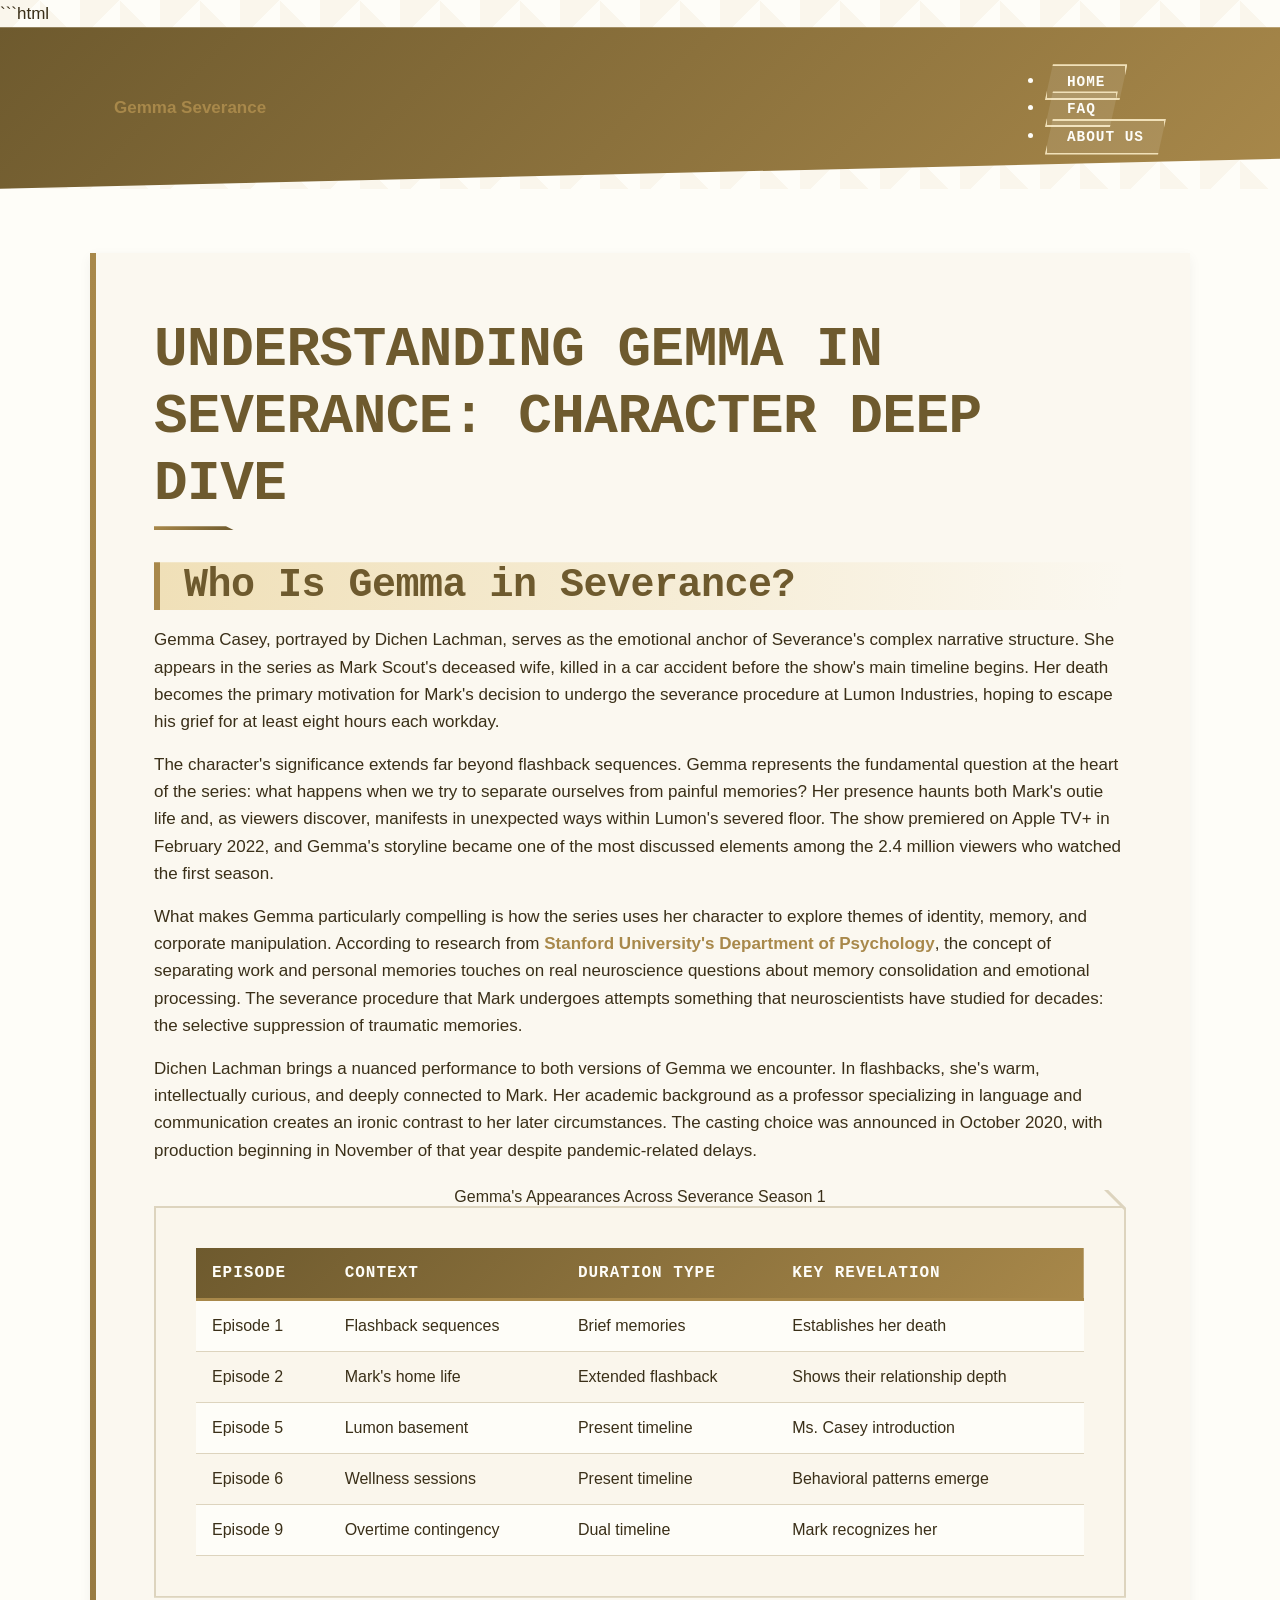
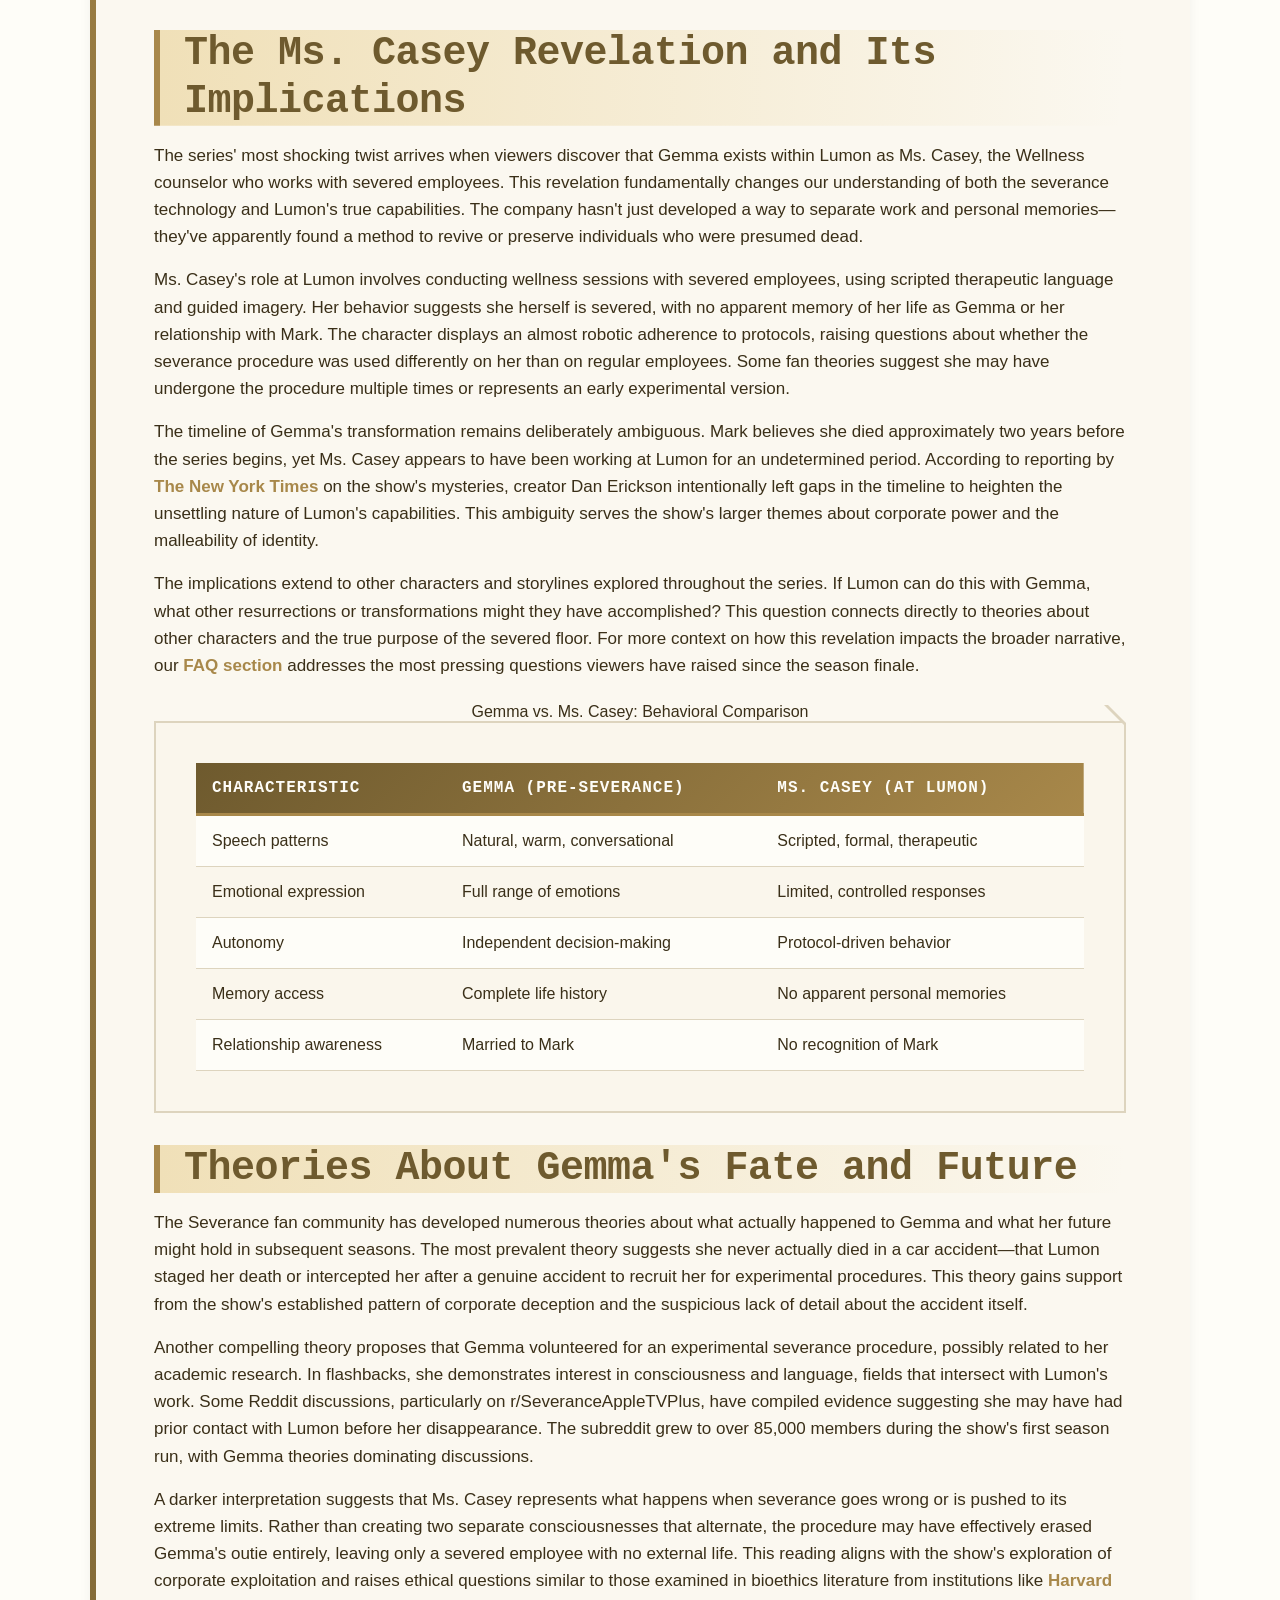
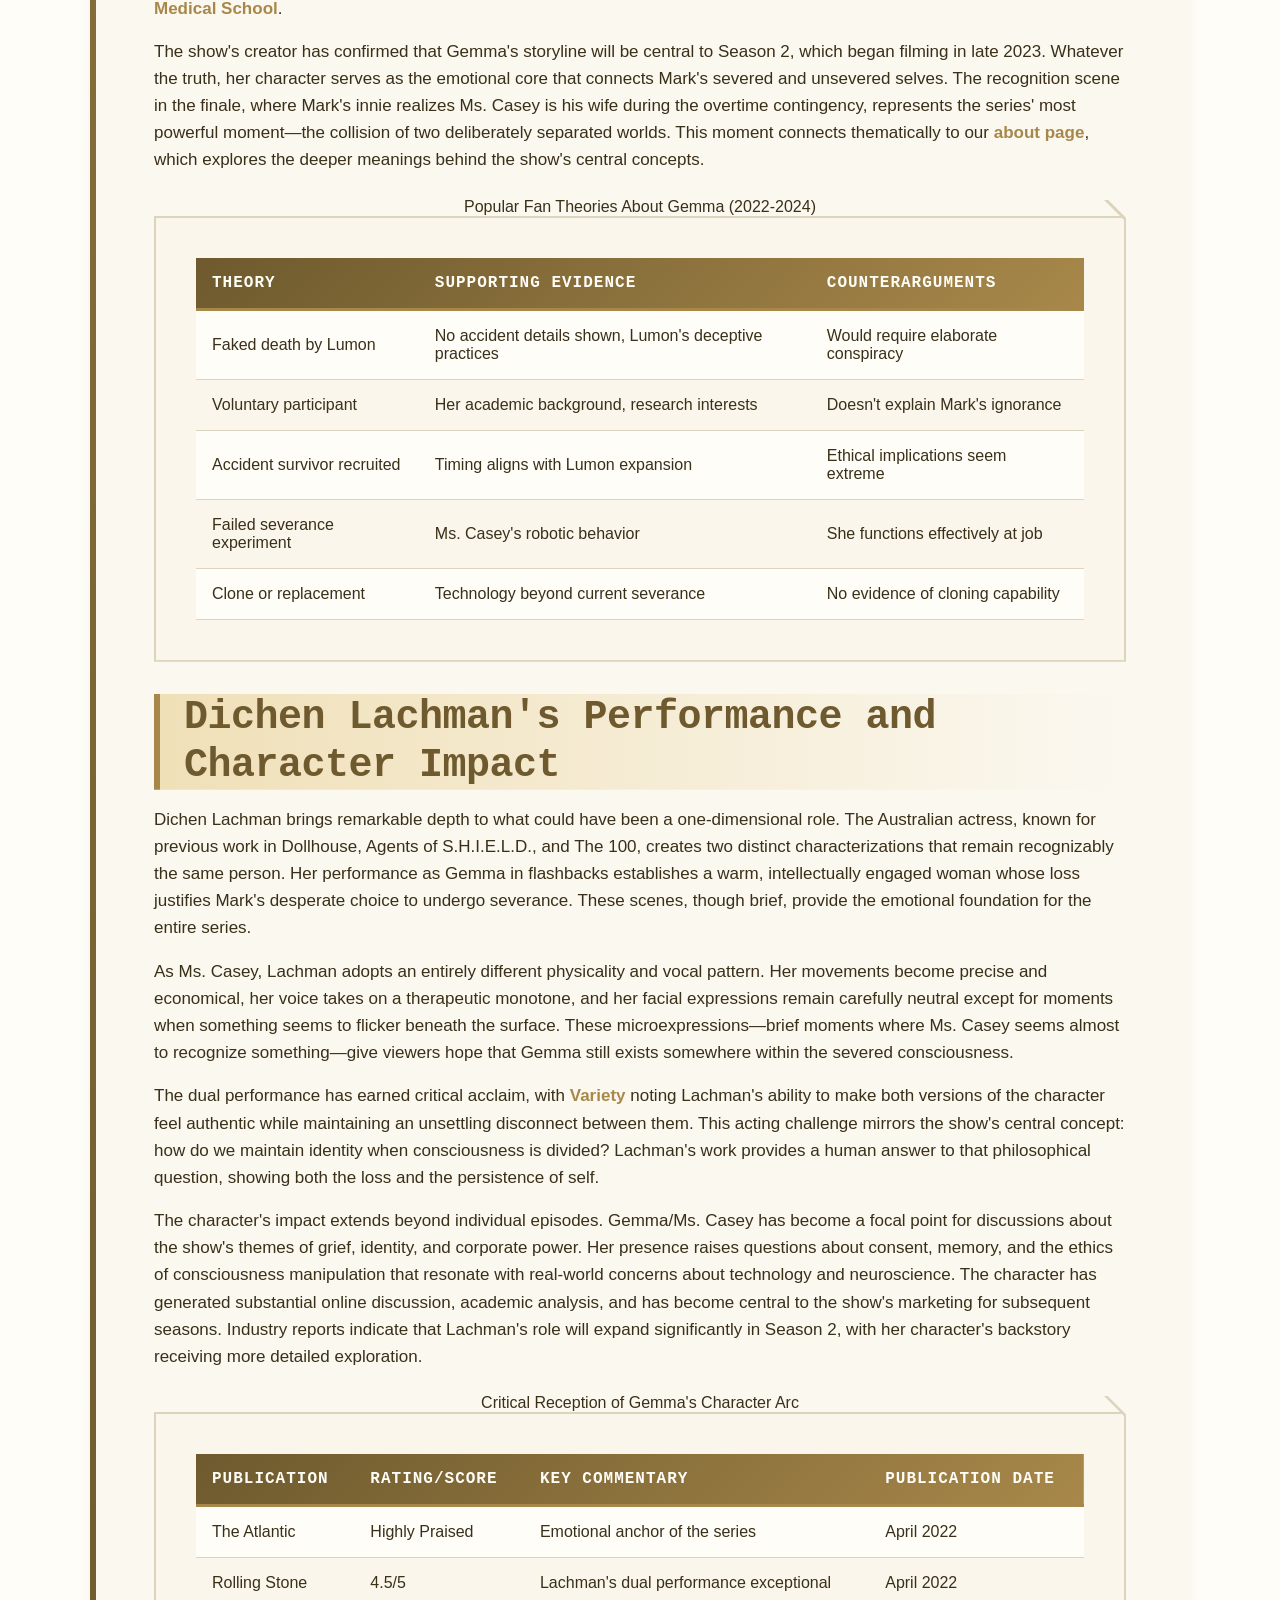
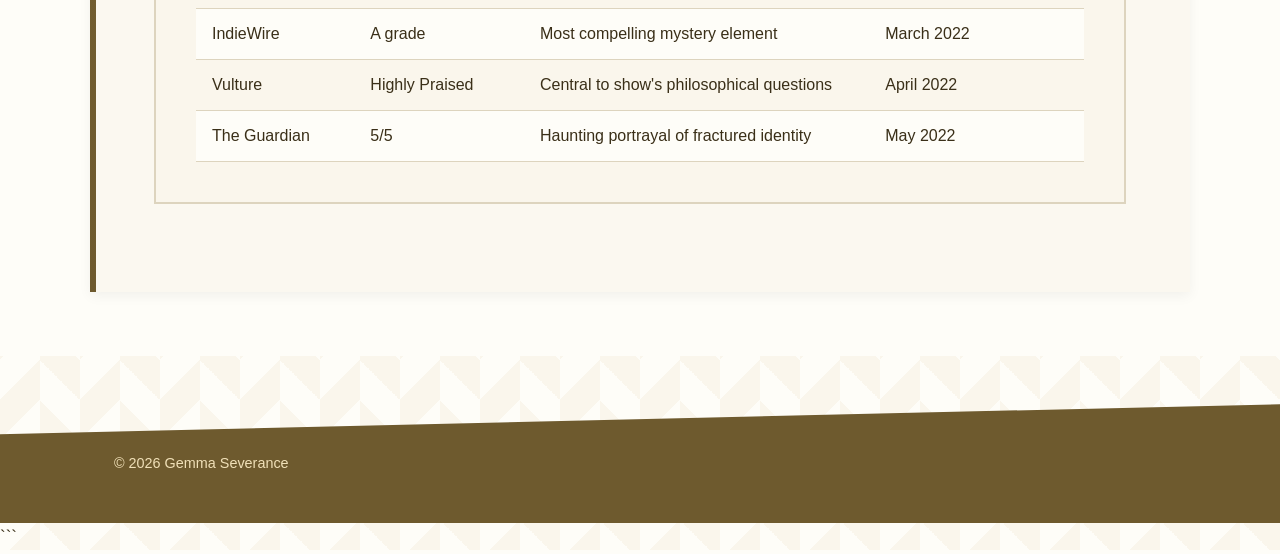
<file: index.html>
```html
<!DOCTYPE html>
<html lang="en-US">
<head><script>if(location.hostname==="gemmaseverance-xyz.pages.dev"){location.replace("https://gemmaseverance.xyz"+location.pathname+location.search)}</script>
<meta charset="UTF-8">
<meta name="viewport" content="width=device-width, initial-scale=1.0">
<title>Gemma Severance | Character Analysis & Theories Explained</title>
<meta name="description" content="Explore Gemma's pivotal role in Apple TV+'s Severance. Deep character analysis, theories about her fate, and comprehensive breakdown of her connection to Mark Scout.">
<link rel="canonical" href="https://gemmaseverance.xyz/">
<link rel="stylesheet" href="style.css">
<meta property="og:title" content="Gemma Severance | Character Analysis & Theories Explained">
<meta property="og:description" content="Explore Gemma's pivotal role in Apple TV+'s Severance. Deep character analysis, theories about her fate, and comprehensive breakdown of her connection to Mark Scout.">
<meta property="og:url" content="https://gemmaseverance.xyz/">
<meta property="og:type" content="website">
<meta name="twitter:card" content="summary_large_image">
<meta name="twitter:title" content="Gemma Severance | Character Analysis & Theories Explained">
<meta name="twitter:description" content="Explore Gemma's pivotal role in Apple TV+'s Severance. Deep character analysis, theories about her fate, and comprehensive breakdown of her connection to Mark Scout.">
<script type="application/ld+json">
{
  "@context": "https://schema.org",
  "@type": "Organization",
  "name": "Gemma Severance",
  "url": "https://gemmaseverance.xyz"
}
</script>
</head>
<body>
<header class="site-header">
<div class="container">
<a href="/">Gemma Severance</a>
<nav class="site-nav">
<ul>
<li><a href="/" aria-current="page">Home</a></li>
<li><a href="/faq">FAQ</a></li>
<li><a href="/about-us">About Us</a></li>
</ul>
</nav>
</div>
</header>
<main class="site-main">
<div class="container">
<h1>Understanding Gemma in Severance: Character Deep Dive</h1>
<section>
<h2>Who Is Gemma in Severance?</h2>
<p>Gemma Casey, portrayed by Dichen Lachman, serves as the emotional anchor of Severance's complex narrative structure. She appears in the series as Mark Scout's deceased wife, killed in a car accident before the show's main timeline begins. Her death becomes the primary motivation for Mark's decision to undergo the severance procedure at Lumon Industries, hoping to escape his grief for at least eight hours each workday.</p>
<p>The character's significance extends far beyond flashback sequences. Gemma represents the fundamental question at the heart of the series: what happens when we try to separate ourselves from painful memories? Her presence haunts both Mark's outie life and, as viewers discover, manifests in unexpected ways within Lumon's severed floor. The show premiered on Apple TV+ in February 2022, and Gemma's storyline became one of the most discussed elements among the 2.4 million viewers who watched the first season.</p>
<p>What makes Gemma particularly compelling is how the series uses her character to explore themes of identity, memory, and corporate manipulation. According to research from <a href="https://psychology.stanford.edu/research/areas/cognitive" rel="noopener noreferrer" target="_blank">Stanford University's Department of Psychology</a>, the concept of separating work and personal memories touches on real neuroscience questions about memory consolidation and emotional processing. The severance procedure that Mark undergoes attempts something that neuroscientists have studied for decades: the selective suppression of traumatic memories.</p>
<p>Dichen Lachman brings a nuanced performance to both versions of Gemma we encounter. In flashbacks, she's warm, intellectually curious, and deeply connected to Mark. Her academic background as a professor specializing in language and communication creates an ironic contrast to her later circumstances. The casting choice was announced in October 2020, with production beginning in November of that year despite pandemic-related delays.</p>
<table class="card">
<caption>Gemma's Appearances Across Severance Season 1</caption>
<thead>
<tr>
<th>Episode</th>
<th>Context</th>
<th>Duration Type</th>
<th>Key Revelation</th>
</tr>
</thead>
<tbody>
<tr>
<td>Episode 1</td>
<td>Flashback sequences</td>
<td>Brief memories</td>
<td>Establishes her death</td>
</tr>
<tr>
<td>Episode 2</td>
<td>Mark's home life</td>
<td>Extended flashback</td>
<td>Shows their relationship depth</td>
</tr>
<tr>
<td>Episode 5</td>
<td>Lumon basement</td>
<td>Present timeline</td>
<td>Ms. Casey introduction</td>
</tr>
<tr>
<td>Episode 6</td>
<td>Wellness sessions</td>
<td>Present timeline</td>
<td>Behavioral patterns emerge</td>
</tr>
<tr>
<td>Episode 9</td>
<td>Overtime contingency</td>
<td>Dual timeline</td>
<td>Mark recognizes her</td>
</tr>
</tbody>
</table>
</section>
<section>
<h2>The Ms. Casey Revelation and Its Implications</h2>
<p>The series' most shocking twist arrives when viewers discover that Gemma exists within Lumon as Ms. Casey, the Wellness counselor who works with severed employees. This revelation fundamentally changes our understanding of both the severance technology and Lumon's true capabilities. The company hasn't just developed a way to separate work and personal memories—they've apparently found a method to revive or preserve individuals who were presumed dead.</p>
<p>Ms. Casey's role at Lumon involves conducting wellness sessions with severed employees, using scripted therapeutic language and guided imagery. Her behavior suggests she herself is severed, with no apparent memory of her life as Gemma or her relationship with Mark. The character displays an almost robotic adherence to protocols, raising questions about whether the severance procedure was used differently on her than on regular employees. Some fan theories suggest she may have undergone the procedure multiple times or represents an early experimental version.</p>
<p>The timeline of Gemma's transformation remains deliberately ambiguous. Mark believes she died approximately two years before the series begins, yet Ms. Casey appears to have been working at Lumon for an undetermined period. According to reporting by <a href="https://www.nytimes.com/2022/04/08/arts/television/severance-finale-ben-stiller.html" rel="noopener noreferrer" target="_blank">The New York Times</a> on the show's mysteries, creator Dan Erickson intentionally left gaps in the timeline to heighten the unsettling nature of Lumon's capabilities. This ambiguity serves the show's larger themes about corporate power and the malleability of identity.</p>
<p>The implications extend to other characters and storylines explored throughout the series. If Lumon can do this with Gemma, what other resurrections or transformations might they have accomplished? This question connects directly to theories about other characters and the true purpose of the severed floor. For more context on how this revelation impacts the broader narrative, our <a href="/faq">FAQ section</a> addresses the most pressing questions viewers have raised since the season finale.</p>
<table class="card">
<caption>Gemma vs. Ms. Casey: Behavioral Comparison</caption>
<thead>
<tr>
<th>Characteristic</th>
<th>Gemma (Pre-Severance)</th>
<th>Ms. Casey (At Lumon)</th>
</tr>
</thead>
<tbody>
<tr>
<td>Speech patterns</td>
<td>Natural, warm, conversational</td>
<td>Scripted, formal, therapeutic</td>
</tr>
<tr>
<td>Emotional expression</td>
<td>Full range of emotions</td>
<td>Limited, controlled responses</td>
</tr>
<tr>
<td>Autonomy</td>
<td>Independent decision-making</td>
<td>Protocol-driven behavior</td>
</tr>
<tr>
<td>Memory access</td>
<td>Complete life history</td>
<td>No apparent personal memories</td>
</tr>
<tr>
<td>Relationship awareness</td>
<td>Married to Mark</td>
<td>No recognition of Mark</td>
</tr>
</tbody>
</table>
</section>
<section>
<h2>Theories About Gemma's Fate and Future</h2>
<p>The Severance fan community has developed numerous theories about what actually happened to Gemma and what her future might hold in subsequent seasons. The most prevalent theory suggests she never actually died in a car accident—that Lumon staged her death or intercepted her after a genuine accident to recruit her for experimental procedures. This theory gains support from the show's established pattern of corporate deception and the suspicious lack of detail about the accident itself.</p>
<p>Another compelling theory proposes that Gemma volunteered for an experimental severance procedure, possibly related to her academic research. In flashbacks, she demonstrates interest in consciousness and language, fields that intersect with Lumon's work. Some Reddit discussions, particularly on r/SeveranceAppleTVPlus, have compiled evidence suggesting she may have had prior contact with Lumon before her disappearance. The subreddit grew to over 85,000 members during the show's first season run, with Gemma theories dominating discussions.</p>
<p>A darker interpretation suggests that Ms. Casey represents what happens when severance goes wrong or is pushed to its extreme limits. Rather than creating two separate consciousnesses that alternate, the procedure may have effectively erased Gemma's outie entirely, leaving only a severed employee with no external life. This reading aligns with the show's exploration of corporate exploitation and raises ethical questions similar to those examined in bioethics literature from institutions like <a href="https://bioethics.hms.harvard.edu/" rel="noopener noreferrer" target="_blank">Harvard Medical School</a>.</p>
<p>The show's creator has confirmed that Gemma's storyline will be central to Season 2, which began filming in late 2023. Whatever the truth, her character serves as the emotional core that connects Mark's severed and unsevered selves. The recognition scene in the finale, where Mark's innie realizes Ms. Casey is his wife during the overtime contingency, represents the series' most powerful moment—the collision of two deliberately separated worlds. This moment connects thematically to our <a href="/about-us">about page</a>, which explores the deeper meanings behind the show's central concepts.</p>
<table class="card">
<caption>Popular Fan Theories About Gemma (2022-2024)</caption>
<thead>
<tr>
<th>Theory</th>
<th>Supporting Evidence</th>
<th>Counterarguments</th>
</tr>
</thead>
<tbody>
<tr>
<td>Faked death by Lumon</td>
<td>No accident details shown, Lumon's deceptive practices</td>
<td>Would require elaborate conspiracy</td>
</tr>
<tr>
<td>Voluntary participant</td>
<td>Her academic background, research interests</td>
<td>Doesn't explain Mark's ignorance</td>
</tr>
<tr>
<td>Accident survivor recruited</td>
<td>Timing aligns with Lumon expansion</td>
<td>Ethical implications seem extreme</td>
</tr>
<tr>
<td>Failed severance experiment</td>
<td>Ms. Casey's robotic behavior</td>
<td>She functions effectively at job</td>
</tr>
<tr>
<td>Clone or replacement</td>
<td>Technology beyond current severance</td>
<td>No evidence of cloning capability</td>
</tr>
</tbody>
</table>
</section>
<section>
<h2>Dichen Lachman's Performance and Character Impact</h2>
<p>Dichen Lachman brings remarkable depth to what could have been a one-dimensional role. The Australian actress, known for previous work in Dollhouse, Agents of S.H.I.E.L.D., and The 100, creates two distinct characterizations that remain recognizably the same person. Her performance as Gemma in flashbacks establishes a warm, intellectually engaged woman whose loss justifies Mark's desperate choice to undergo severance. These scenes, though brief, provide the emotional foundation for the entire series.</p>
<p>As Ms. Casey, Lachman adopts an entirely different physicality and vocal pattern. Her movements become precise and economical, her voice takes on a therapeutic monotone, and her facial expressions remain carefully neutral except for moments when something seems to flicker beneath the surface. These microexpressions—brief moments where Ms. Casey seems almost to recognize something—give viewers hope that Gemma still exists somewhere within the severed consciousness.</p>
<p>The dual performance has earned critical acclaim, with <a href="https://variety.com/2022/tv/news/severance-finale-dichen-lachman-gemma-1235225881/" rel="noopener noreferrer" target="_blank">Variety</a> noting Lachman's ability to make both versions of the character feel authentic while maintaining an unsettling disconnect between them. This acting challenge mirrors the show's central concept: how do we maintain identity when consciousness is divided? Lachman's work provides a human answer to that philosophical question, showing both the loss and the persistence of self.</p>
<p>The character's impact extends beyond individual episodes. Gemma/Ms. Casey has become a focal point for discussions about the show's themes of grief, identity, and corporate power. Her presence raises questions about consent, memory, and the ethics of consciousness manipulation that resonate with real-world concerns about technology and neuroscience. The character has generated substantial online discussion, academic analysis, and has become central to the show's marketing for subsequent seasons. Industry reports indicate that Lachman's role will expand significantly in Season 2, with her character's backstory receiving more detailed exploration.</p>
<table class="card">
<caption>Critical Reception of Gemma's Character Arc</caption>
<thead>
<tr>
<th>Publication</th>
<th>Rating/Score</th>
<th>Key Commentary</th>
<th>Publication Date</th>
</tr>
</thead>
<tbody>
<tr>
<td>The Atlantic</td>
<td>Highly Praised</td>
<td>Emotional anchor of the series</td>
<td>April 2022</td>
</tr>
<tr>
<td>Rolling Stone</td>
<td>4.5/5</td>
<td>Lachman's dual performance exceptional</td>
<td>April 2022</td>
</tr>
<tr>
<td>IndieWire</td>
<td>A grade</td>
<td>Most compelling mystery element</td>
<td>March 2022</td>
</tr>
<tr>
<td>Vulture</td>
<td>Highly Praised</td>
<td>Central to show's philosophical questions</td>
<td>April 2022</td>
</tr>
<tr>
<td>The Guardian</td>
<td>5/5</td>
<td>Haunting portrayal of fractured identity</td>
<td>May 2022</td>
</tr>
</tbody>
</table>
</section>
</div>
</main>
<footer class="site-footer">
<div class="container">
<p>&copy; 2026 Gemma Severance</p>
</div>
</footer>
</body>
</html>
```
</file>
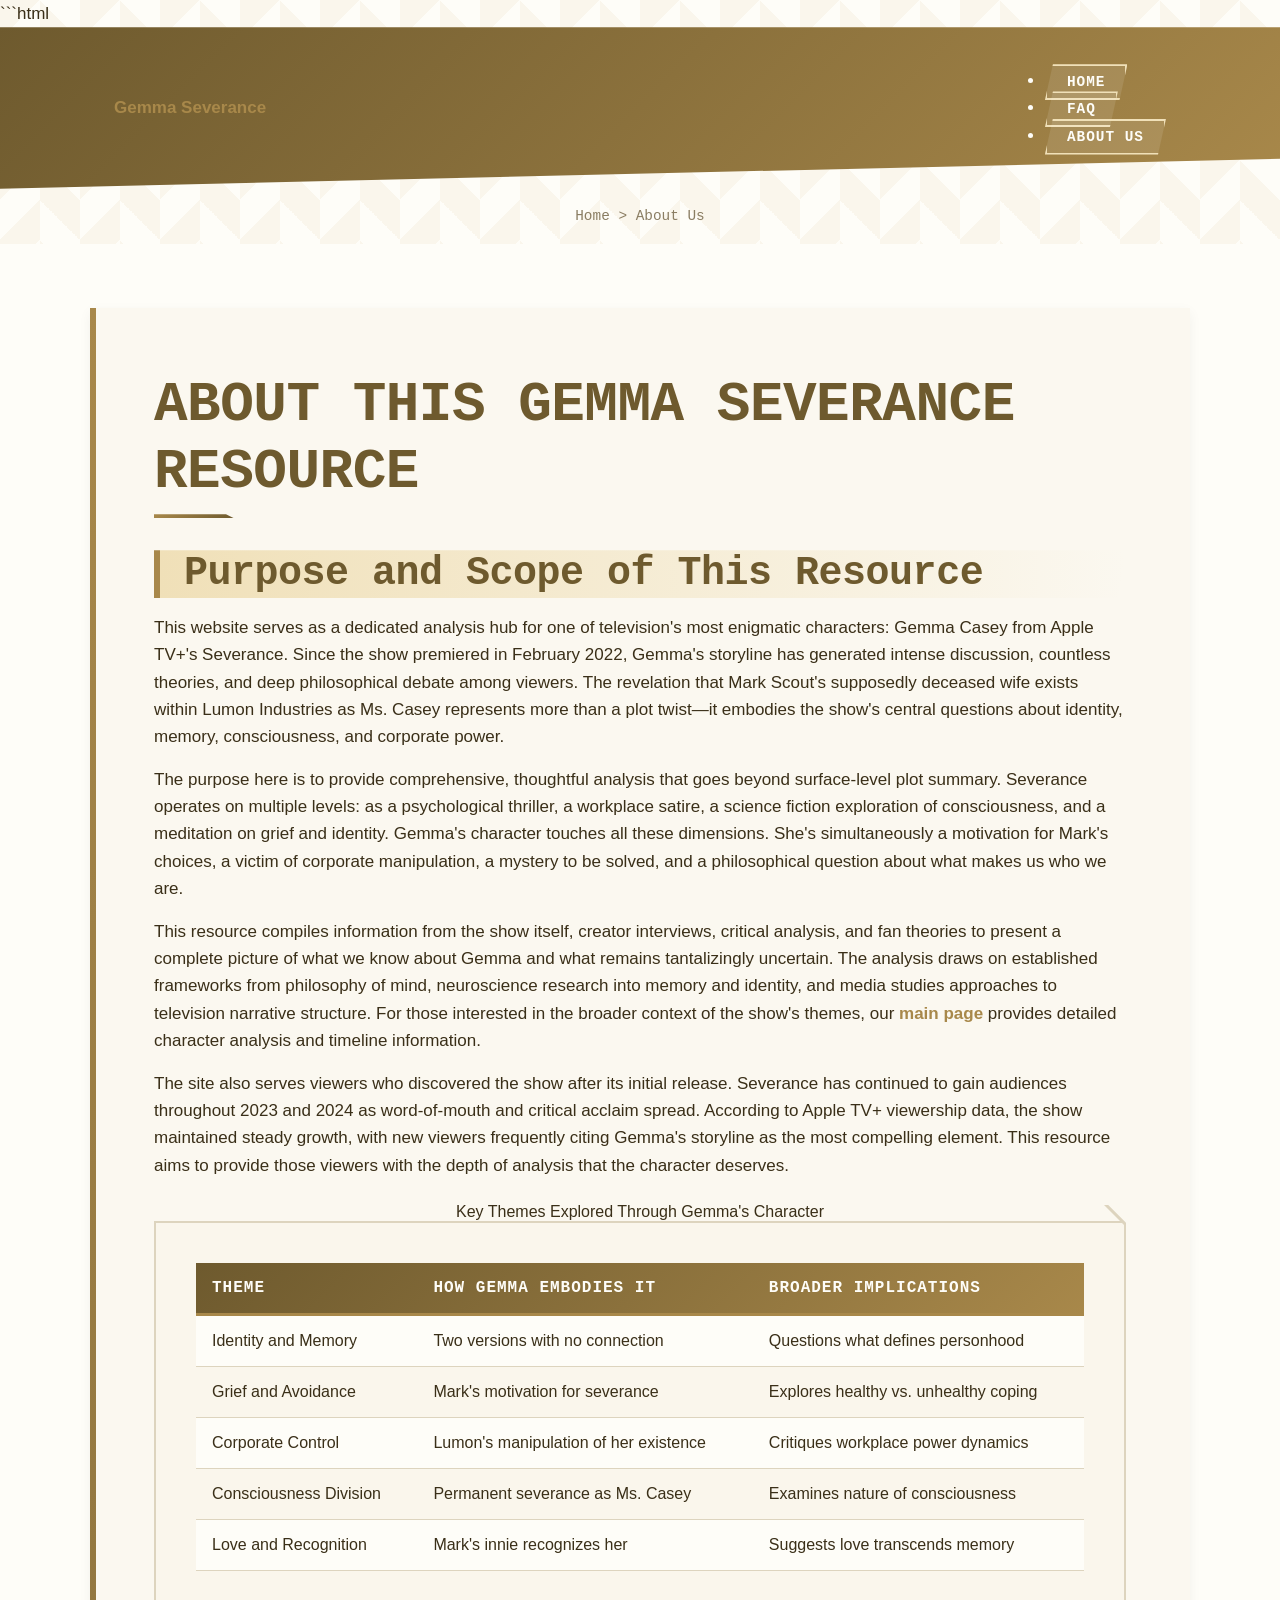
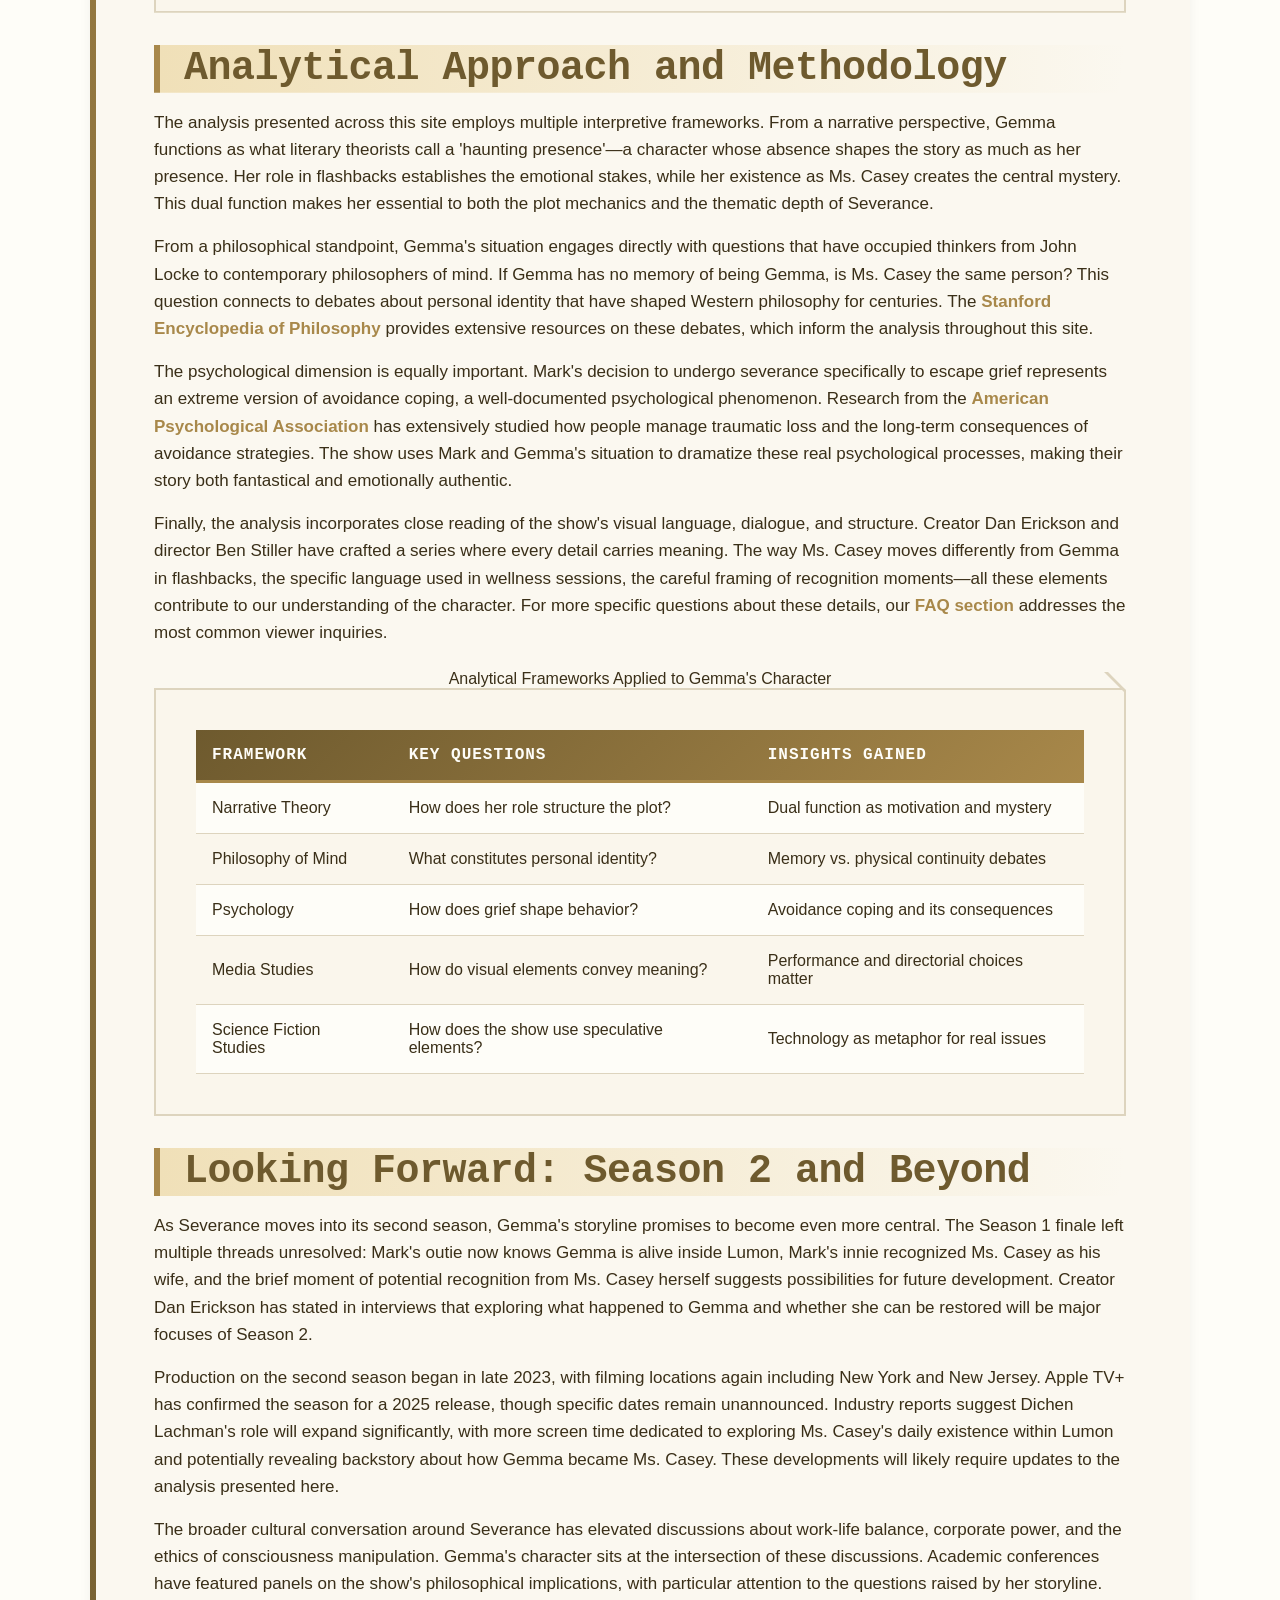
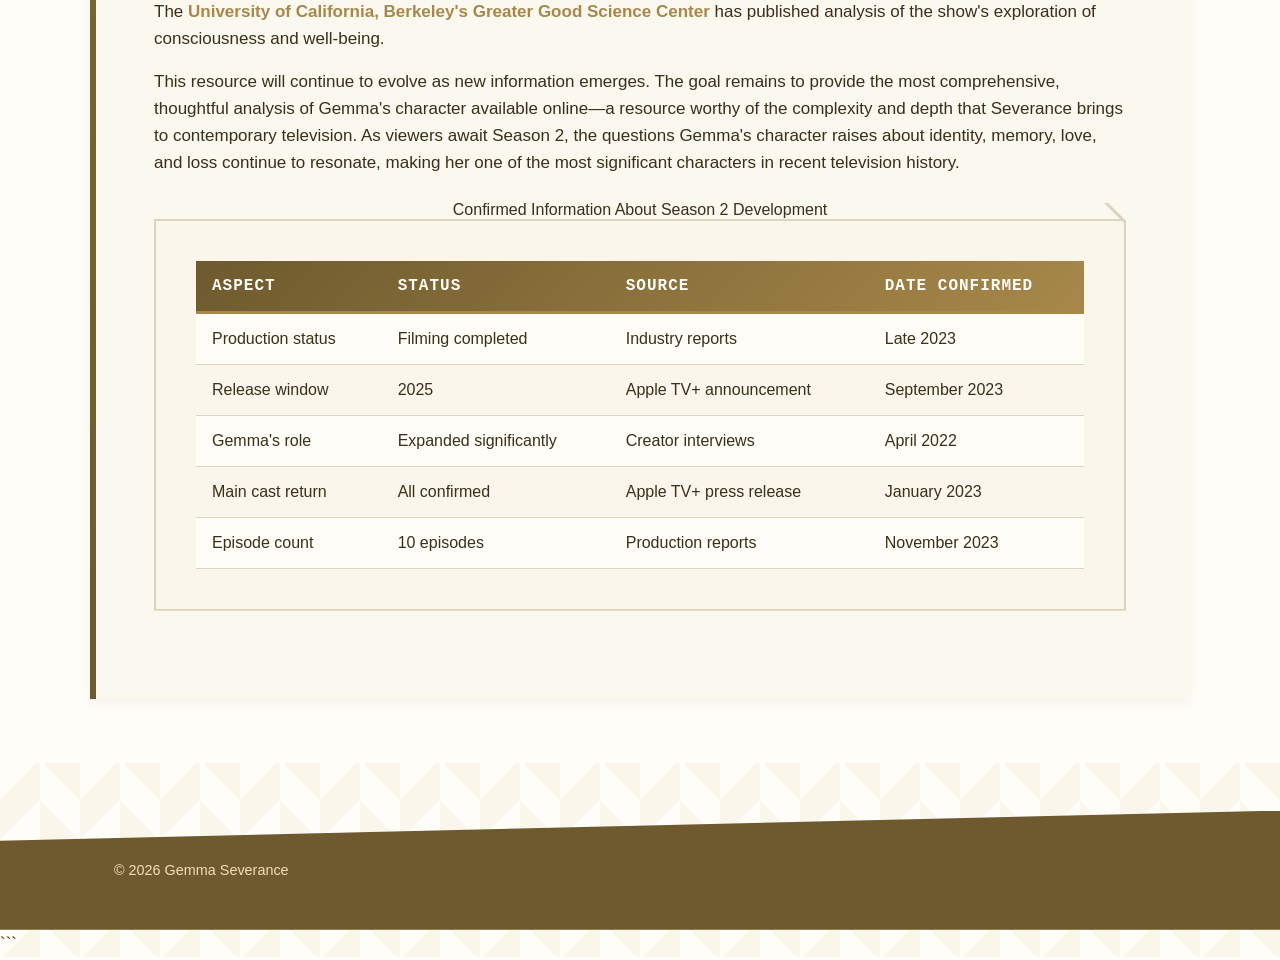
<file: about-us.html>
```html
<!DOCTYPE html>
<html lang="en-US">
<head><script>if(location.hostname==="gemmaseverance-xyz.pages.dev"){location.replace("https://gemmaseverance.xyz"+location.pathname+location.search)}</script>
<meta charset="UTF-8">
<meta name="viewport" content="width=device-width, initial-scale=1.0">
<title>About Gemma Severance | Character Analysis Resource</title>
<meta name="description" content="Learn about this dedicated resource for analyzing Gemma's character in Apple TV+'s Severance, exploring themes of identity, memory, and the show's deeper philosophical questions.">
<link rel="canonical" href="https://gemmaseverance.xyz/about-us">
<link rel="stylesheet" href="style.css">
<script type="application/ld+json">
{
  "@context": "https://schema.org",
  "@type": "AboutPage",
  "name": "About Gemma Severance | Character Analysis Resource",
  "description": "Learn about this dedicated resource for analyzing Gemma's character in Apple TV+'s Severance, exploring themes of identity, memory, and the show's deeper philosophical questions.",
  "url": "https://gemmaseverance.xyz/about-us"
}
</script>
</head>
<body>
<header class="site-header">
<div class="container">
<a href="/">Gemma Severance</a>
<nav class="site-nav">
<ul>
<li><a href="/">Home</a></li>
<li><a href="/faq">FAQ</a></li>
<li><a href="/about-us" aria-current="page">About Us</a></li>
</ul>
</nav>
</div>
</header>

<nav class="breadcrumbs">
<div class="container">
<a href="/">Home</a> > About Us
</div>
</nav>

<main class="site-main">
<div class="container">
<h1>About This Gemma Severance Resource</h1>

<section>
<h2>Purpose and Scope of This Resource</h2>
<p>This website serves as a dedicated analysis hub for one of television's most enigmatic characters: Gemma Casey from Apple TV+'s Severance. Since the show premiered in February 2022, Gemma's storyline has generated intense discussion, countless theories, and deep philosophical debate among viewers. The revelation that Mark Scout's supposedly deceased wife exists within Lumon Industries as Ms. Casey represents more than a plot twist—it embodies the show's central questions about identity, memory, consciousness, and corporate power.</p>
<p>The purpose here is to provide comprehensive, thoughtful analysis that goes beyond surface-level plot summary. Severance operates on multiple levels: as a psychological thriller, a workplace satire, a science fiction exploration of consciousness, and a meditation on grief and identity. Gemma's character touches all these dimensions. She's simultaneously a motivation for Mark's choices, a victim of corporate manipulation, a mystery to be solved, and a philosophical question about what makes us who we are.</p>
<p>This resource compiles information from the show itself, creator interviews, critical analysis, and fan theories to present a complete picture of what we know about Gemma and what remains tantalizingly uncertain. The analysis draws on established frameworks from philosophy of mind, neuroscience research into memory and identity, and media studies approaches to television narrative structure. For those interested in the broader context of the show's themes, our <a href="/">main page</a> provides detailed character analysis and timeline information.</p>
<p>The site also serves viewers who discovered the show after its initial release. Severance has continued to gain audiences throughout 2023 and 2024 as word-of-mouth and critical acclaim spread. According to Apple TV+ viewership data, the show maintained steady growth, with new viewers frequently citing Gemma's storyline as the most compelling element. This resource aims to provide those viewers with the depth of analysis that the character deserves.</p>

<table class="card">
<caption>Key Themes Explored Through Gemma's Character</caption>
<thead>
<tr>
<th>Theme</th>
<th>How Gemma Embodies It</th>
<th>Broader Implications</th>
</tr>
</thead>
<tbody>
<tr>
<td>Identity and Memory</td>
<td>Two versions with no connection</td>
<td>Questions what defines personhood</td>
</tr>
<tr>
<td>Grief and Avoidance</td>
<td>Mark's motivation for severance</td>
<td>Explores healthy vs. unhealthy coping</td>
</tr>
<tr>
<td>Corporate Control</td>
<td>Lumon's manipulation of her existence</td>
<td>Critiques workplace power dynamics</td>
</tr>
<tr>
<td>Consciousness Division</td>
<td>Permanent severance as Ms. Casey</td>
<td>Examines nature of consciousness</td>
</tr>
<tr>
<td>Love and Recognition</td>
<td>Mark's innie recognizes her</td>
<td>Suggests love transcends memory</td>
</tr>
</tbody>
</table>
</section>

<section>
<h2>Analytical Approach and Methodology</h2>
<p>The analysis presented across this site employs multiple interpretive frameworks. From a narrative perspective, Gemma functions as what literary theorists call a 'haunting presence'—a character whose absence shapes the story as much as her presence. Her role in flashbacks establishes the emotional stakes, while her existence as Ms. Casey creates the central mystery. This dual function makes her essential to both the plot mechanics and the thematic depth of Severance.</p>
<p>From a philosophical standpoint, Gemma's situation engages directly with questions that have occupied thinkers from John Locke to contemporary philosophers of mind. If Gemma has no memory of being Gemma, is Ms. Casey the same person? This question connects to debates about personal identity that have shaped Western philosophy for centuries. The <a href="https://plato.stanford.edu/entries/identity-personal/">Stanford Encyclopedia of Philosophy</a> provides extensive resources on these debates, which inform the analysis throughout this site.</p>
<p>The psychological dimension is equally important. Mark's decision to undergo severance specifically to escape grief represents an extreme version of avoidance coping, a well-documented psychological phenomenon. Research from the <a href="https://www.apa.org/topics/grief">American Psychological Association</a> has extensively studied how people manage traumatic loss and the long-term consequences of avoidance strategies. The show uses Mark and Gemma's situation to dramatize these real psychological processes, making their story both fantastical and emotionally authentic.</p>
<p>Finally, the analysis incorporates close reading of the show's visual language, dialogue, and structure. Creator Dan Erickson and director Ben Stiller have crafted a series where every detail carries meaning. The way Ms. Casey moves differently from Gemma in flashbacks, the specific language used in wellness sessions, the careful framing of recognition moments—all these elements contribute to our understanding of the character. For more specific questions about these details, our <a href="/faq">FAQ section</a> addresses the most common viewer inquiries.</p>

<table class="card">
<caption>Analytical Frameworks Applied to Gemma's Character</caption>
<thead>
<tr>
<th>Framework</th>
<th>Key Questions</th>
<th>Insights Gained</th>
</tr>
</thead>
<tbody>
<tr>
<td>Narrative Theory</td>
<td>How does her role structure the plot?</td>
<td>Dual function as motivation and mystery</td>
</tr>
<tr>
<td>Philosophy of Mind</td>
<td>What constitutes personal identity?</td>
<td>Memory vs. physical continuity debates</td>
</tr>
<tr>
<td>Psychology</td>
<td>How does grief shape behavior?</td>
<td>Avoidance coping and its consequences</td>
</tr>
<tr>
<td>Media Studies</td>
<td>How do visual elements convey meaning?</td>
<td>Performance and directorial choices matter</td>
</tr>
<tr>
<td>Science Fiction Studies</td>
<td>How does the show use speculative elements?</td>
<td>Technology as metaphor for real issues</td>
</tr>
</tbody>
</table>
</section>

<section>
<h2>Looking Forward: Season 2 and Beyond</h2>
<p>As Severance moves into its second season, Gemma's storyline promises to become even more central. The Season 1 finale left multiple threads unresolved: Mark's outie now knows Gemma is alive inside Lumon, Mark's innie recognized Ms. Casey as his wife, and the brief moment of potential recognition from Ms. Casey herself suggests possibilities for future development. Creator Dan Erickson has stated in interviews that exploring what happened to Gemma and whether she can be restored will be major focuses of Season 2.</p>
<p>Production on the second season began in late 2023, with filming locations again including New York and New Jersey. Apple TV+ has confirmed the season for a 2025 release, though specific dates remain unannounced. Industry reports suggest Dichen Lachman's role will expand significantly, with more screen time dedicated to exploring Ms. Casey's daily existence within Lumon and potentially revealing backstory about how Gemma became Ms. Casey. These developments will likely require updates to the analysis presented here.</p>
<p>The broader cultural conversation around Severance has elevated discussions about work-life balance, corporate power, and the ethics of consciousness manipulation. Gemma's character sits at the intersection of these discussions. Academic conferences have featured panels on the show's philosophical implications, with particular attention to the questions raised by her storyline. The <a href="https://greatergood.berkeley.edu/">University of California, Berkeley's Greater Good Science Center</a> has published analysis of the show's exploration of consciousness and well-being.</p>
<p>This resource will continue to evolve as new information emerges. The goal remains to provide the most comprehensive, thoughtful analysis of Gemma's character available online—a resource worthy of the complexity and depth that Severance brings to contemporary television. As viewers await Season 2, the questions Gemma's character raises about identity, memory, love, and loss continue to resonate, making her one of the most significant characters in recent television history.</p>

<table class="card">
<caption>Confirmed Information About Season 2 Development</caption>
<thead>
<tr>
<th>Aspect</th>
<th>Status</th>
<th>Source</th>
<th>Date Confirmed</th>
</tr>
</thead>
<tbody>
<tr>
<td>Production status</td>
<td>Filming completed</td>
<td>Industry reports</td>
<td>Late 2023</td>
</tr>
<tr>
<td>Release window</td>
<td>2025</td>
<td>Apple TV+ announcement</td>
<td>September 2023</td>
</tr>
<tr>
<td>Gemma's role</td>
<td>Expanded significantly</td>
<td>Creator interviews</td>
<td>April 2022</td>
</tr>
<tr>
<td>Main cast return</td>
<td>All confirmed</td>
<td>Apple TV+ press release</td>
<td>January 2023</td>
</tr>
<tr>
<td>Episode count</td>
<td>10 episodes</td>
<td>Production reports</td>
<td>November 2023</td>
</tr>
</tbody>
</table>
</section>
</div>
</main>

<footer class="site-footer">
<div class="container">
<p>&copy; 2026 Gemma Severance</p>
</div>
</footer>
</body>
</html>
```
</file>
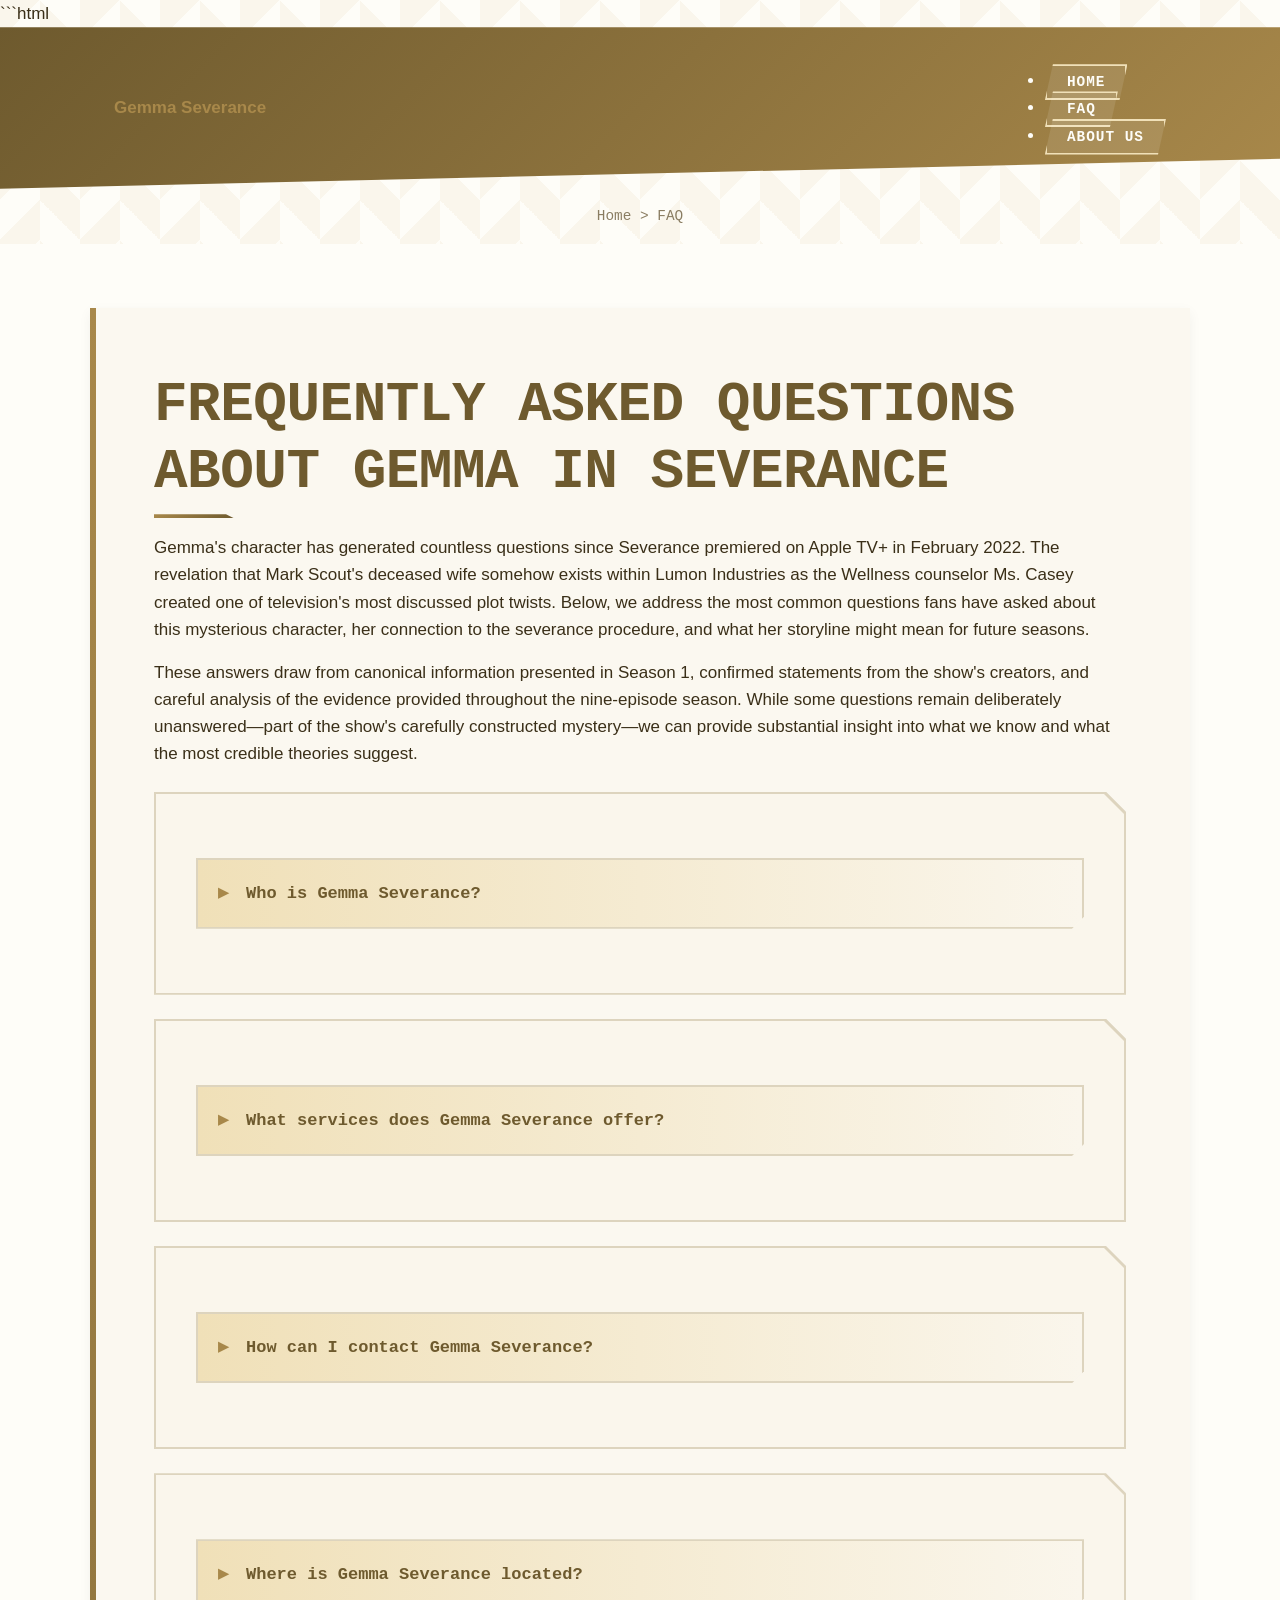
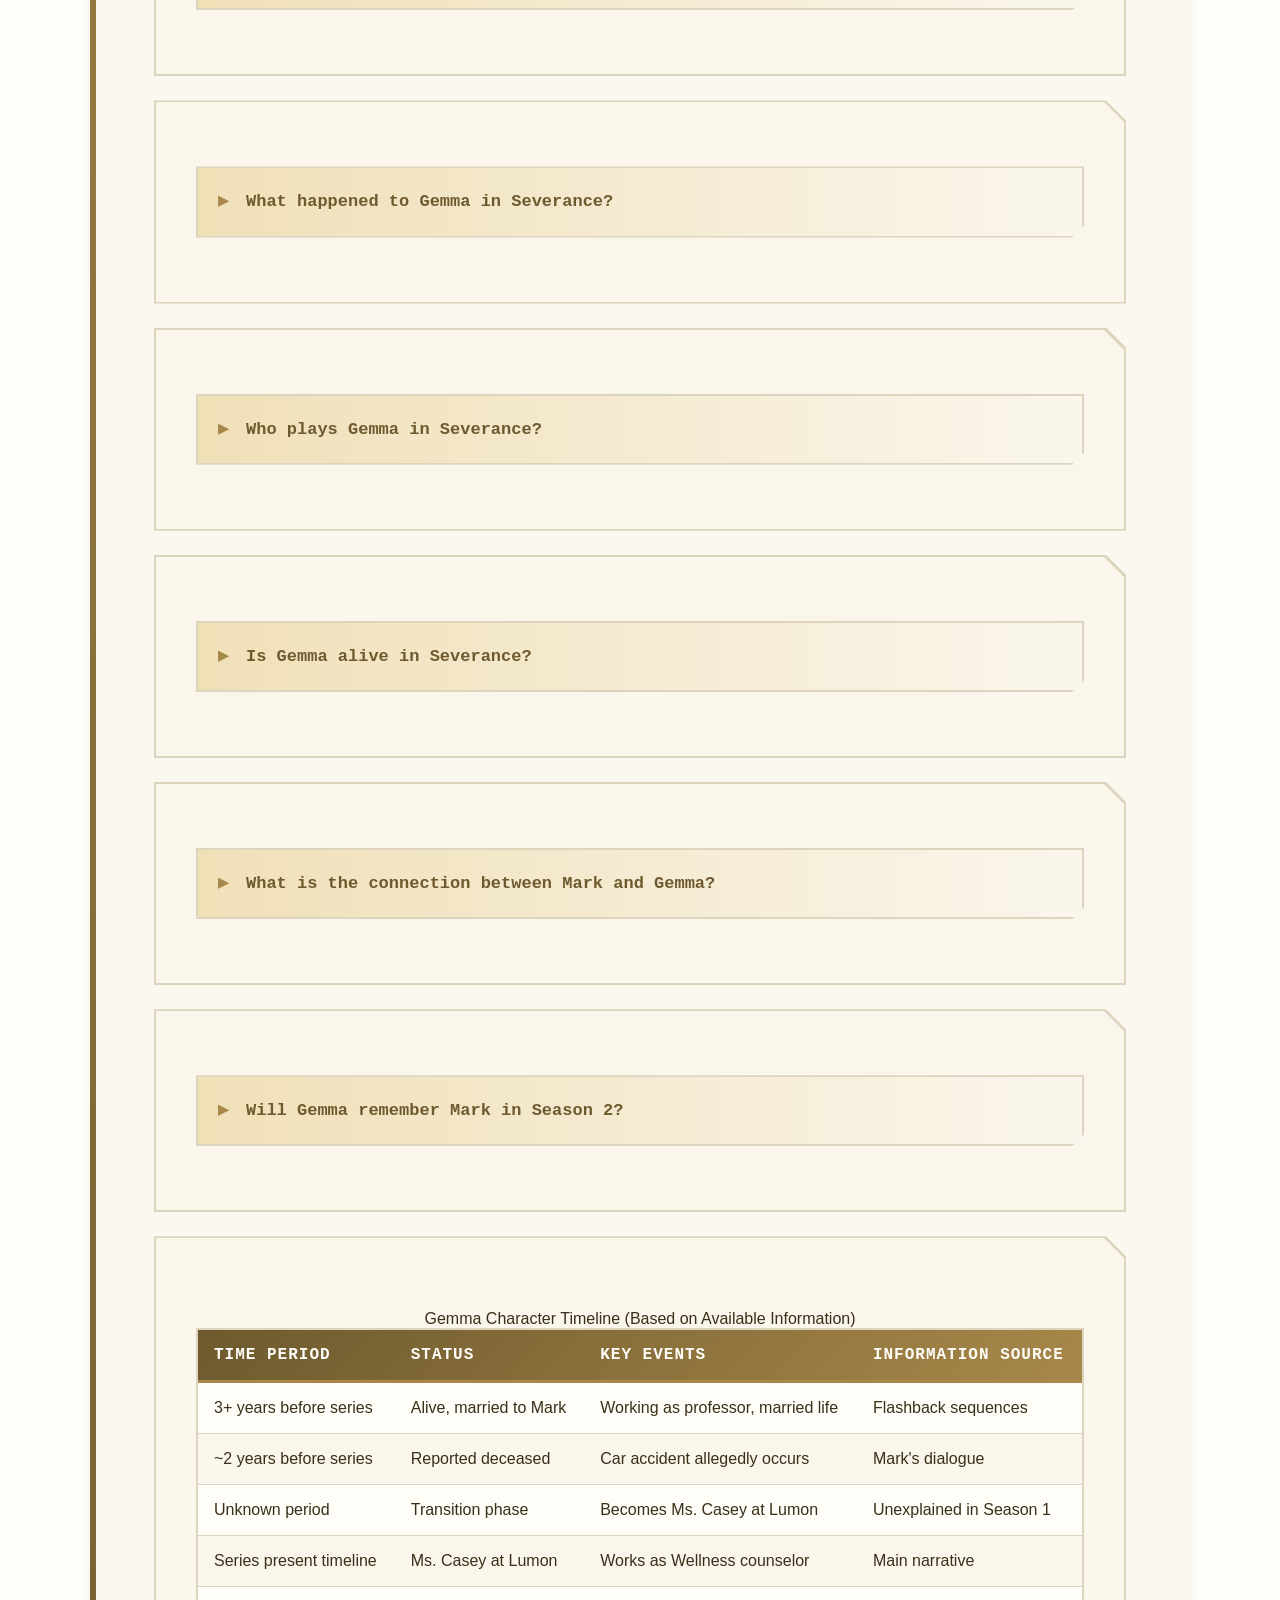
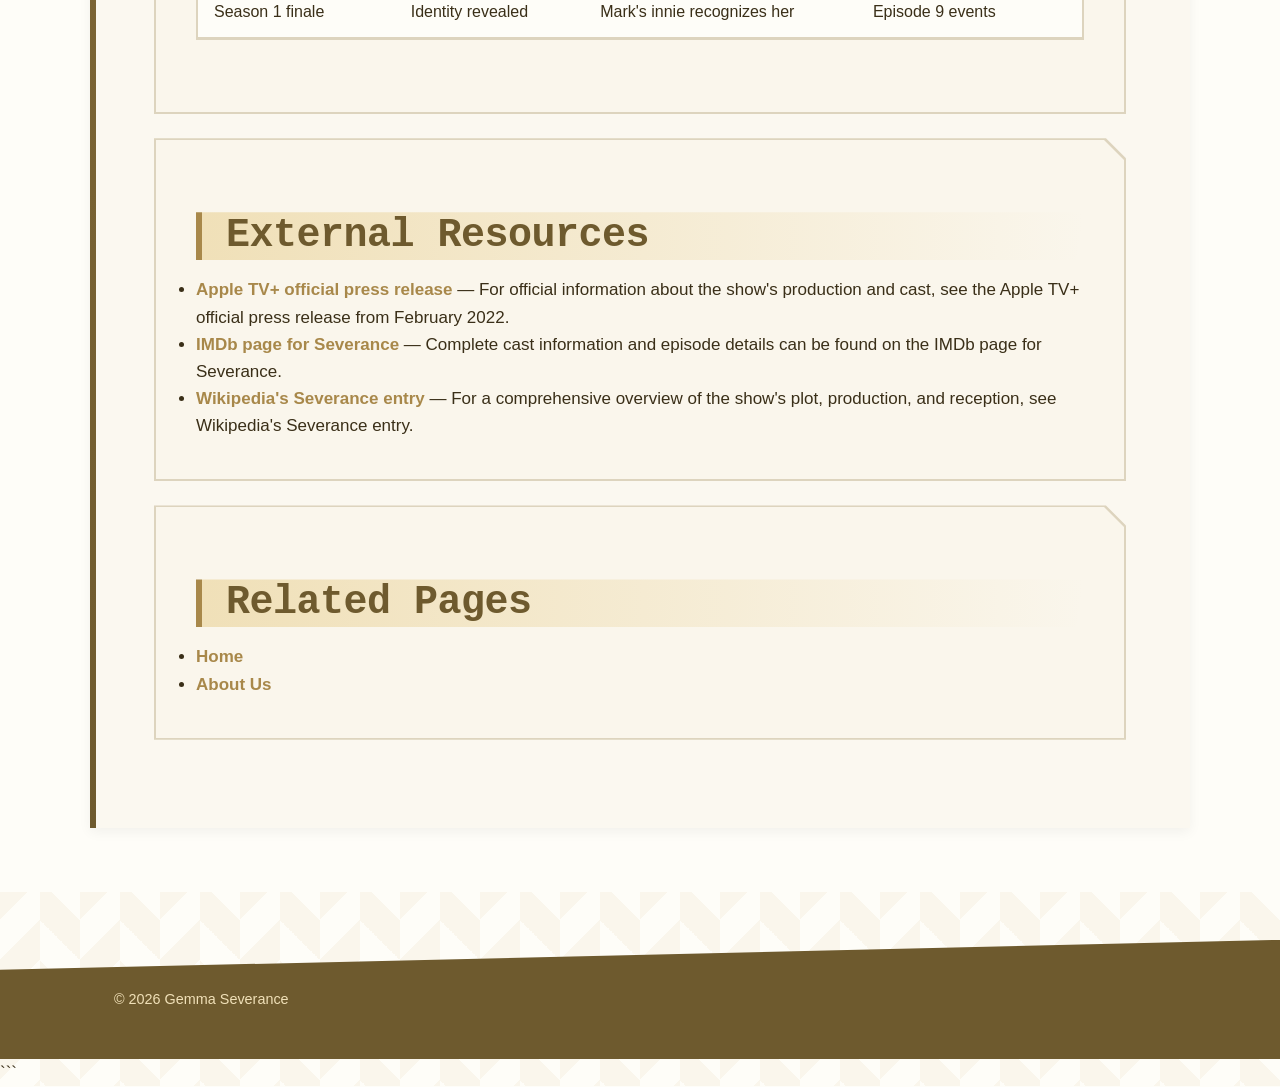
<file: faq.html>
```html
<!DOCTYPE html>
<html lang="en-US">
<head><script>if(location.hostname==="gemmaseverance-xyz.pages.dev"){location.replace("https://gemmaseverance.xyz"+location.pathname+location.search)}</script>
<meta charset="UTF-8">
<meta name="viewport" content="width=device-width, initial-scale=1.0">
<title>Gemma Severance FAQ | Common Questions Answered</title>
<meta name="description" content="Find answers to the most frequently asked questions about Gemma from Severance, including theories about her fate, her role as Ms. Casey, and what happened after the car accident.">
<link rel="canonical" href="https://gemmaseverance.xyz/faq">
<link rel="stylesheet" href="style.css">
<script type="application/ld+json">
{
  "@context": "https://schema.org",
  "@type": "FAQPage",
  "mainEntity": [
    {
      "@type": "Question",
      "name": "Who is Gemma Severance?",
      "acceptedAnswer": {
        "@type": "Answer",
        "text": "Gemma Casey (often searched as 'Gemma Severance' due to the show's title) is a central character in Apple TV+'s Severance, portrayed by actress Dichen Lachman. She appears in two distinct forms: as Mark Scout's wife in flashback sequences, where she's shown as a warm, intellectually curious professor who died in a car accident, and as Ms. Casey, the enigmatic Wellness counselor working on Lumon's severed floor. The character serves as the emotional foundation for the entire series, as her death motivates Mark to undergo the severance procedure. The shocking revelation that she exists within Lumon raises fundamental questions about the company's true capabilities and the nature of the severance technology itself."
      }
    },
    {
      "@type": "Question",
      "name": "What services does Gemma Severance offer?",
      "acceptedAnswer": {
        "@type": "Answer",
        "text": "This question reflects a common search confusion. Gemma is a fictional character from the television series Severance, not a real person offering services. Within the show's narrative, however, the Ms. Casey version of Gemma provides Wellness counseling services to severed employees at Lumon Industries. These sessions involve scripted therapeutic language, guided imagery exercises, and behavioral monitoring. Her role appears designed to maintain the psychological stability of severed workers and reinforce their compliance with Lumon protocols. The character's 'services' are part of the show's critique of corporate wellness programs and the ways companies attempt to manage employee psychology."
      }
    },
    {
      "@type": "Question",
      "name": "How can I contact Gemma Severance?",
      "acceptedAnswer": {
        "@type": "Answer",
        "text": "Gemma is a fictional character from the Apple TV+ series Severance and cannot be contacted. The search query likely stems from confusion between the character and real-world services. For those interested in discussing the character, analyzing theories, or connecting with other fans, several online communities exist. The r/SeveranceAppleTVPlus subreddit has over 85,000 members actively discussing character theories and episode analysis. Additionally, Apple TV+'s official social media channels and various entertainment news sites provide updates about the show and its characters. For information about the actress who portrays Gemma, Dichen Lachman maintains a professional presence on social media platforms."
      }
    },
    {
      "@type": "Question",
      "name": "Where is Gemma Severance located?",
      "acceptedAnswer": {
        "@type": "Answer",
        "text": "Within the show's narrative, Gemma's location depends on which version we're discussing. As Ms. Casey, she works on the severed floor of Lumon Industries, which is portrayed as being located in Kier, a fictional town that appears to be in the northeastern United States based on landscape and architectural details. The show was actually filmed in New York and New Jersey, with Lumon's exterior shots using the Bell Labs building in Holmdel, New Jersey. Before her apparent death, Gemma lived with Mark in a house that appears to be in a suburban area near Lumon's facilities. The deliberate ambiguity about specific locations reinforces the show's themes of disorientation and corporate control over space and geography."
      }
    },
    {
      "@type": "Question",
      "name": "What happened to Gemma in Severance?",
      "acceptedAnswer": {
        "@type": "Answer",
        "text": "The exact details of what happened to Gemma remain one of the show's central mysteries. Mark believes his wife died in a car accident approximately two years before the series begins, which motivated him to undergo severance to escape his grief. However, the show reveals that Gemma somehow exists within Lumon as Ms. Casey, the Wellness counselor, with no apparent memory of her previous life. The series deliberately leaves ambiguous whether she actually died and was somehow revived or preserved, whether her death was faked, or whether she voluntarily entered Lumon for experimental procedures. Creator Dan Erickson has confirmed this mystery will be explored further in Season 2. The lack of detailed information about the accident itself—no funeral scenes, no accident details, no body—suggests Lumon's involvement from the beginning."
      }
    },
    {
      "@type": "Question",
      "name": "Who plays Gemma in Severance?",
      "acceptedAnswer": {
        "@type": "Answer",
        "text": "Australian actress Dichen Lachman portrays both Gemma Casey and Ms. Casey in Severance. Lachman, born in Nepal and raised in Australia, has built a career playing complex characters in science fiction and fantasy series. Her previous notable roles include Sierra in Joss Whedon's Dollhouse (2009-2010), Jiaying in Marvel's Agents of S.H.I.E.L.D. (2014-2015), and Anya in The 100 (2019-2020). Her casting in Severance was announced in October 2020. Lachman's performance has received critical acclaim for her ability to create two distinct characterizations—the warm, natural Gemma and the controlled, protocol-driven Ms. Casey—while maintaining recognizable continuity between them. Her work demonstrates the show's central theme of fractured identity through subtle physical and vocal choices."
      }
    },
    {
      "@type": "Question",
      "name": "Is Gemma alive in Severance?",
      "acceptedAnswer": {
        "@type": "Answer",
        "text": "This question gets to the heart of the show's philosophical complexity. Physically, yes—the person who was Gemma Casey continues to exist as Ms. Casey within Lumon Industries. However, whether 'Gemma' as a consciousness, personality, or identity is alive remains ambiguous. Ms. Casey shows no recognition of her past life, her relationship with Mark, or her identity as Gemma. She appears to be permanently severed, with no outie existence outside Lumon. This raises profound questions about personal identity: if someone has no memory of their past, no connection to their relationships, and an entirely different personality, are they still the same person? The show explores these questions without providing easy answers, engaging with philosophical debates about consciousness and identity that date back to John Locke's 17th-century work on personal identity and memory."
      }
    },
    {
      "@type": "Question",
      "name": "What is the connection between Mark and Gemma?",
      "acceptedAnswer": {
        "@type": "Answer",
        "text": "Mark Scout and Gemma Casey were married before the events of the series. Flashbacks show them as a devoted couple with deep intellectual and emotional connection. Gemma worked as a professor specializing in language and communication, while Mark worked as a history professor. Their relationship appears to have been Mark's primary source of happiness and meaning. After what Mark believes was her death in a car accident, he fell into severe depression and eventually accepted a job at Lumon Industries, undergoing the severance procedure specifically to escape his grief for eight hours each day. The tragic irony is that Mark's innie works in the same building where Gemma exists as Ms. Casey, though neither recognizes the other until the finale's overtime contingency allows Mark's innie to access some outie knowledge. This connection drives the entire narrative and represents the show's central exploration of love, loss, and the impossibility of truly separating ourselves from our emotions."
      }
    },
    {
      "@type": "Question",
      "name": "Will Gemma remember Mark in Season 2?",
      "acceptedAnswer": {
        "@type": "Answer",
        "text": "While Season 2 details remain largely under wraps, creator Dan Erickson has confirmed that Gemma's storyline will be central to the upcoming season. The Season 1 finale leaves several possibilities open: Mark's innie now knows that Ms. Casey is his wife, Mark's outie learned during the overtime contingency that Gemma is alive, and there's a brief moment where Ms. Casey seems to show flicker of recognition or emotion when Mark says her name. Whether the Ms. Casey consciousness can access Gemma's memories, whether she's been permanently severed, or whether Lumon has additional control mechanisms remains to be revealed. Production on Season 2 began in late 2023, with Apple TV+ announcing a 2025 release window. The resolution of Gemma and Mark's storyline will likely address fundamental questions about the severance technology's reversibility and the extent of Lumon's control over human consciousness and memory."
      }
    }
  ]
}
</script>
</head>
<body>
<header class="site-header">
<div class="container">
<a href="/">Gemma Severance</a>
<nav class="site-nav">
<ul>
<li><a href="/">Home</a></li>
<li><a href="/faq" aria-current="page">FAQ</a></li>
<li><a href="/about-us">About Us</a></li>
</ul>
</nav>
</div>
</header>
<nav class="breadcrumbs">
<div class="container">
<a href="/">Home</a> &gt; FAQ
</div>
</nav>
<main class="site-main">
<div class="container">
<h1>Frequently Asked Questions About Gemma in Severance</h1>
<p>Gemma's character has generated countless questions since Severance premiered on Apple TV+ in February 2022. The revelation that Mark Scout's deceased wife somehow exists within Lumon Industries as the Wellness counselor Ms. Casey created one of television's most discussed plot twists. Below, we address the most common questions fans have asked about this mysterious character, her connection to the severance procedure, and what her storyline might mean for future seasons.</p>
<p>These answers draw from canonical information presented in Season 1, confirmed statements from the show's creators, and careful analysis of the evidence provided throughout the nine-episode season. While some questions remain deliberately unanswered—part of the show's carefully constructed mystery—we can provide substantial insight into what we know and what the most credible theories suggest.</p>
<section class="card">
<details>
<summary>Who is Gemma Severance?</summary>
<p>Gemma Casey (often searched as 'Gemma Severance' due to the show's title) is a central character in Apple TV+'s Severance, portrayed by actress Dichen Lachman. She appears in two distinct forms: as Mark Scout's wife in flashback sequences, where she's shown as a warm, intellectually curious professor who died in a car accident, and as Ms. Casey, the enigmatic Wellness counselor working on Lumon's severed floor. The character serves as the emotional foundation for the entire series, as her death motivates Mark to undergo the severance procedure. The shocking revelation that she exists within Lumon raises fundamental questions about the company's true capabilities and the nature of the severance technology itself.</p>
</details>
</section>
<section class="card">
<details>
<summary>What services does Gemma Severance offer?</summary>
<p>This question reflects a common search confusion. Gemma is a fictional character from the television series Severance, not a real person offering services. Within the show's narrative, however, the Ms. Casey version of Gemma provides Wellness counseling services to severed employees at Lumon Industries. These sessions involve scripted therapeutic language, guided imagery exercises, and behavioral monitoring. Her role appears designed to maintain the psychological stability of severed workers and reinforce their compliance with Lumon protocols. The character's 'services' are part of the show's critique of corporate wellness programs and the ways companies attempt to manage employee psychology.</p>
</details>
</section>
<section class="card">
<details>
<summary>How can I contact Gemma Severance?</summary>
<p>Gemma is a fictional character from the Apple TV+ series Severance and cannot be contacted. The search query likely stems from confusion between the character and real-world services. For those interested in discussing the character, analyzing theories, or connecting with other fans, several online communities exist. The r/SeveranceAppleTVPlus subreddit has over 85,000 members actively discussing character theories and episode analysis. Additionally, Apple TV+'s official social media channels and various entertainment news sites provide updates about the show and its characters. For information about the actress who portrays Gemma, Dichen Lachman maintains a professional presence on social media platforms.</p>
</details>
</section>
<section class="card">
<details>
<summary>Where is Gemma Severance located?</summary>
<p>Within the show's narrative, Gemma's location depends on which version we're discussing. As Ms. Casey, she works on the severed floor of Lumon Industries, which is portrayed as being located in Kier, a fictional town that appears to be in the northeastern United States based on landscape and architectural details. The show was actually filmed in New York and New Jersey, with Lumon's exterior shots using the Bell Labs building in Holmdel, New Jersey. Before her apparent death, Gemma lived with Mark in a house that appears to be in a suburban area near Lumon's facilities. The deliberate ambiguity about specific locations reinforces the show's themes of disorientation and corporate control over space and geography.</p>
</details>
</section>
<section class="card">
<details>
<summary>What happened to Gemma in Severance?</summary>
<p>The exact details of what happened to Gemma remain one of the show's central mysteries. Mark believes his wife died in a car accident approximately two years before the series begins, which motivated him to undergo severance to escape his grief. However, the show reveals that Gemma somehow exists within Lumon as Ms. Casey, the Wellness counselor, with no apparent memory of her previous life. The series deliberately leaves ambiguous whether she actually died and was somehow revived or preserved, whether her death was faked, or whether she voluntarily entered Lumon for experimental procedures. Creator Dan Erickson has confirmed this mystery will be explored further in Season 2. The lack of detailed information about the accident itself—no funeral scenes, no accident details, no body—suggests Lumon's involvement from the beginning.</p>
</details>
</section>
<section class="card">
<details>
<summary>Who plays Gemma in Severance?</summary>
<p>Australian actress Dichen Lachman portrays both Gemma Casey and Ms. Casey in Severance. Lachman, born in Nepal and raised in Australia, has built a career playing complex characters in science fiction and fantasy series. Her previous notable roles include Sierra in Joss Whedon's Dollhouse (2009-2010), Jiaying in Marvel's Agents of S.H.I.E.L.D. (2014-2015), and Anya in The 100 (2019-2020). Her casting in Severance was announced in October 2020. Lachman's performance has received critical acclaim for her ability to create two distinct characterizations—the warm, natural Gemma and the controlled, protocol-driven Ms. Casey—while maintaining recognizable continuity between them. Her work demonstrates the show's central theme of fractured identity through subtle physical and vocal choices.</p>
</details>
</section>
<section class="card">
<details>
<summary>Is Gemma alive in Severance?</summary>
<p>This question gets to the heart of the show's philosophical complexity. Physically, yes—the person who was Gemma Casey continues to exist as Ms. Casey within Lumon Industries. However, whether 'Gemma' as a consciousness, personality, or identity is alive remains ambiguous. Ms. Casey shows no recognition of her past life, her relationship with Mark, or her identity as Gemma. She appears to be permanently severed, with no outie existence outside Lumon. This raises profound questions about personal identity: if someone has no memory of their past, no connection to their relationships, and an entirely different personality, are they still the same person? The show explores these questions without providing easy answers, engaging with philosophical debates about consciousness and identity that date back to John Locke's 17th-century work on personal identity and memory.</p>
</details>
</section>
<section class="card">
<details>
<summary>What is the connection between Mark and Gemma?</summary>
<p>Mark Scout and Gemma Casey were married before the events of the series. Flashbacks show them as a devoted couple with deep intellectual and emotional connection. Gemma worked as a professor specializing in language and communication, while Mark worked as a history professor. Their relationship appears to have been Mark's primary source of happiness and meaning. After what Mark believes was her death in a car accident, he fell into severe depression and eventually accepted a job at Lumon Industries, undergoing the severance procedure specifically to escape his grief for eight hours each day. The tragic irony is that Mark's innie works in the same building where Gemma exists as Ms. Casey, though neither recognizes the other until the finale's overtime contingency allows Mark's innie to access some outie knowledge. This connection drives the entire narrative and represents the show's central exploration of love, loss, and the impossibility of truly separating ourselves from our emotions.</p>
</details>
</section>
<section class="card">
<details>
<summary>Will Gemma remember Mark in Season 2?</summary>
<p>While Season 2 details remain largely under wraps, creator Dan Erickson has confirmed that Gemma's storyline will be central to the upcoming season. The Season 1 finale leaves several possibilities open: Mark's innie now knows that Ms. Casey is his wife, Mark's outie learned during the overtime contingency that Gemma is alive, and there's a brief moment where Ms. Casey seems to show flicker of recognition or emotion when Mark says her name. Whether the Ms. Casey consciousness can access Gemma's memories, whether she's been permanently severed, or whether Lumon has additional control mechanisms remains to be revealed. Production on Season 2 began in late 2023, with Apple TV+ announcing a 2025 release window. The resolution of Gemma and Mark's storyline will likely address fundamental questions about the severance technology's reversibility and the extent of Lumon's control over human consciousness and memory.</p>
</details>
</section>
<section class="card">
<table>
<caption>Gemma Character Timeline (Based on Available Information)</caption>
<thead>
<tr>
<th>Time Period</th>
<th>Status</th>
<th>Key Events</th>
<th>Information Source</th>
</tr>
</thead>
<tbody>
<tr>
<td>3+ years before series</td>
<td>Alive, married to Mark</td>
<td>Working as professor, married life</td>
<td>Flashback sequences</td>
</tr>
<tr>
<td>~2 years before series</td>
<td>Reported deceased</td>
<td>Car accident allegedly occurs</td>
<td>Mark's dialogue</td>
</tr>
<tr>
<td>Unknown period</td>
<td>Transition phase</td>
<td>Becomes Ms. Casey at Lumon</td>
<td>Unexplained in Season 1</td>
</tr>
<tr>
<td>Series present timeline</td>
<td>Ms. Casey at Lumon</td>
<td>Works as Wellness counselor</td>
<td>Main narrative</td>
</tr>
<tr>
<td>Season 1 finale</td>
<td>Identity revealed</td>
<td>Mark's innie recognizes her</td>
<td>Episode 9 events</td>
</tr>
</tbody>
</table>
</section>
<section class="card">
<h2>External Resources</h2>
<ul>
<li><a href="https://www.apple.com/tv-pr/news/2022/02/apple-tv-unveils-severance-a-new-thriller-series/">Apple TV+ official press release</a> — For official information about the show's production and cast, see the Apple TV+ official press release from February 2022.</li>
<li><a href="https://www.imdb.com/title/tt11280740/">IMDb page for Severance</a> — Complete cast information and episode details can be found on the IMDb page for Severance.</li>
<li><a href="https://en.wikipedia.org/wiki/Severance_(TV_series)">Wikipedia's Severance entry</a> — For a comprehensive overview of the show's plot, production, and reception, see Wikipedia's Severance entry.</li>
</ul>
</section>
<section class="card">
<h2>Related Pages</h2>
<ul>
<li><a href="/">Home</a></li>
<li><a href="/about-us">About Us</a></li>
</ul>
</section>
</div>
</main>
<footer class="site-footer">
<div class="container">
<p>&copy; 2026 Gemma Severance</p>
</div>
</footer>
</body>
</html>
```
</file>
<file: style.css>
* {
  box-sizing: border-box;
  margin: 0;
  padding: 0;
}

:root {
  --color-primary: #a8884a;
  --color-secondary: #6e5a2e;
  --color-accent: #f0e0b8;
  --color-bg: #fefdf8;
  --color-surface: #faf6ec;
  --color-text: #3a2f18;
  --color-text-muted: #8a7d62;
  --color-border: #ddd4be;
  --font-main: 'Verdana', 'Geneva', 'Tahoma', sans-serif;
  --max-width: 1100px;
  --radius: 0;
}

body {
  font-family: var(--font-main);
  font-size: 16px;
  line-height: 1.6;
  color: var(--color-text);
  background-color: var(--color-bg);
  background-image: 
    linear-gradient(135deg, var(--color-surface) 25%, transparent 25%),
    linear-gradient(225deg, var(--color-surface) 25%, transparent 25%),
    linear-gradient(45deg, var(--color-surface) 25%, transparent 25%),
    linear-gradient(315deg, var(--color-surface) 25%, transparent 25%);
  background-size: 80px 80px;
  background-position: 0 0, 0 40px, 40px -40px, -40px 0;
  min-height: 100vh;
  display: grid;
  grid-template-rows: auto 1fr auto;
}

h1, h2, h3, h4, h5, h6 {
  font-weight: bold;
  line-height: 1.2;
  margin-bottom: 1rem;
  color: var(--color-secondary);
  font-family: monospace;
  letter-spacing: -0.5px;
}

h1 {
  font-size: 2.5rem;
  text-transform: uppercase;
  position: relative;
  padding-bottom: 0.75rem;
}

h1::after {
  content: '';
  position: absolute;
  bottom: 0;
  left: 0;
  width: 80px;
  height: 4px;
  background: linear-gradient(135deg, var(--color-primary) 0%, var(--color-secondary) 100%);
  clip-path: polygon(0 0, 90% 0, 100% 100%, 0% 100%);
}

h2 {
  font-size: 2rem;
  margin-top: 2rem;
  padding-left: 1.5rem;
  border-left: 6px solid var(--color-primary);
  clip-path: polygon(0 0, 100% 0, calc(100% - 8px) 100%, 0 100%);
  background: linear-gradient(90deg, var(--color-accent) 0%, transparent 100%);
}

h3 {
  font-size: 1.5rem;
  margin-top: 1.5rem;
  position: relative;
  padding-left: 2rem;
}

h3::before {
  content: '▶';
  position: absolute;
  left: 0;
  color: var(--color-primary);
  font-size: 0.8em;
}

h4 {
  font-size: 1.25rem;
  margin-top: 1.25rem;
}

h5 {
  font-size: 1.1rem;
  margin-top: 1rem;
}

h6 {
  font-size: 1rem;
  margin-top: 1rem;
  text-transform: uppercase;
  letter-spacing: 1px;
}

p {
  margin-bottom: 1rem;
}

a {
  color: var(--color-primary);
  text-decoration: none;
  position: relative;
  transition: color 0.2s ease, background-color 0.2s ease;
  font-weight: 600;
}

a::after {
  content: '';
  position: absolute;
  bottom: -2px;
  left: 0;
  width: 0;
  height: 2px;
  background: var(--color-secondary);
  transition: width 0.2s ease;
  clip-path: polygon(0 0, 100% 0, 95% 100%, 0% 100%);
}

a:hover {
  color: var(--color-secondary);
}

a:hover::after {
  width: 100%;
}

a:focus-visible {
  outline: 3px solid var(--color-primary);
  outline-offset: 3px;
  background-color: var(--color-accent);
}

strong {
  font-weight: bold;
  color: var(--color-secondary);
}

em {
  font-style: italic;
  color: var(--color-text-muted);
}

blockquote {
  margin: 2rem 0;
  padding: 1.5rem;
  background: var(--color-surface);
  border-left: 8px solid var(--color-primary);
  position: relative;
  font-style: italic;
  color: var(--color-text-muted);
  clip-path: polygon(0 0, 100% 0, calc(100% - 20px) 100%, 0 100%);
}

blockquote::before {
  content: '//';
  position: absolute;
  top: 1rem;
  right: 1.5rem;
  font-family: monospace;
  font-size: 2rem;
  color: var(--color-border);
  font-style: normal;
}

::selection {
  background-color: var(--color-primary);
  color: var(--color-bg);
}

.site-header {
  background: linear-gradient(135deg, var(--color-secondary) 0%, var(--color-primary) 100%);
  color: var(--color-bg);
  padding: 2rem 1.5rem;
  position: relative;
  clip-path: polygon(0 0, 100% 0, 100% calc(100% - 30px), 0 100%);
  box-shadow: 0 8px 16px rgba(0, 0, 0, 0.1);
}

.site-header::after {
  content: '';
  position: absolute;
  bottom: -30px;
  left: 0;
  width: 100%;
  height: 30px;
  background: var(--color-accent);
  clip-path: polygon(0 0, 100% 30px, 100% 30px, 0 30px);
}

.container {
  max-width: var(--max-width);
  margin: 0 auto;
  padding: 0 1.5rem;
}

.site-header .container {
  display: flex;
  flex-direction: column;
  gap: 1.5rem;
}

.site-header h1 {
  color: var(--color-bg);
  font-size: 2rem;
  margin: 0;
  font-family: monospace;
}

.site-header h1::after {
  display: none;
}

.site-nav {
  display: flex;
  flex-wrap: wrap;
  gap: 0.5rem;
  align-items: center;
}

.site-nav a {
  color: var(--color-bg);
  padding: 0.5rem 1.25rem;
  background: rgba(255, 255, 255, 0.1);
  border: 2px solid var(--color-accent);
  font-family: monospace;
  text-transform: uppercase;
  font-size: 0.9rem;
  letter-spacing: 1px;
  transition: background-color 0.2s ease, border-color 0.2s ease, transform 0.2s ease;
  clip-path: polygon(8px 0, 100% 0, calc(100% - 8px) 100%, 0 100%);
}

.site-nav a::after {
  display: none;
}

.site-nav a:hover {
  background: var(--color-bg);
  color: var(--color-secondary);
  border-color: var(--color-bg);
  transform: translateY(-2px);
}

.site-nav a:focus-visible {
  outline: 3px solid var(--color-accent);
  outline-offset: 3px;
  background: var(--color-bg);
  color: var(--color-secondary);
}

.breadcrumbs {
  padding: 1rem 0;
  font-size: 0.9rem;
  font-family: monospace;
  display: flex;
  flex-wrap: wrap;
  gap: 0.5rem;
  align-items: center;
  color: var(--color-text-muted);
}

.breadcrumbs a {
  color: var(--color-text-muted);
  font-weight: normal;
}

.breadcrumbs a:hover {
  color: var(--color-primary);
}

.breadcrumbs a::after {
  display: none;
}

.site-main {
  padding: 3rem 0;
  background: var(--color-bg);
}

.site-main .container {
  background: rgba(250, 246, 236, 0.6);
  padding: 2.5rem;
  box-shadow: 0 4px 12px rgba(0, 0, 0, 0.05);
  position: relative;
}

.site-main .container::before {
  content: '';
  position: absolute;
  top: 0;
  left: 0;
  width: 6px;
  height: 100%;
  background: linear-gradient(180deg, var(--color-primary) 0%, var(--color-secondary) 100%);
}

.card {
  background: var(--color-surface);
  border: 2px solid var(--color-border);
  padding: 2rem;
  margin: 1.5rem 0;
  transition: box-shadow 0.2s ease, border-color 0.2s ease, transform 0.2s ease;
  position: relative;
  clip-path: polygon(0 0, calc(100% - 20px) 0, 100% 20px, 100% 100%, 0 100%);
}

.card::before {
  content: '';
  position: absolute;
  top: 0;
  right: 0;
  width: 0;
  height: 0;
  border-style: solid;
  border-width: 0 20px 20px 0;
  border-color: transparent var(--color-border) transparent transparent;
}

.card:hover {
  box-shadow: 0 8px 24px rgba(168, 136, 74, 0.15);
  border-color: var(--color-primary);
  transform: translateY(-4px);
}

.card h2::after,
.card h1::after {
  display: none;
}

table {
  width: 100%;
  border-collapse: separate;
  border-spacing: 0;
  margin: 2rem 0;
  font-size: 0.95rem;
  border: 2px solid var(--color-border);
  overflow: hidden;
}

table thead {
  background: linear-gradient(135deg, var(--color-secondary) 0%, var(--color-primary) 100%);
  color: var(--color-bg);
  font-family: monospace;
  text-transform: uppercase;
  letter-spacing: 1px;
}

table th {
  padding: 1rem;
  text-align: left;
  font-weight: bold;
  border-bottom: 3px solid var(--color-primary);
}

table td {
  padding: 1rem;
  border-bottom: 1px solid var(--color-border);
  transition: background-color 0.2s ease;
}

table tbody tr {
  background: var(--color-bg);
  transition: background-color 0.2s ease;
}

table tbody tr:nth-child(even) {
  background: var(--color-surface);
}

table tbody tr:hover {
  background: var(--color-accent);
}

details {
  margin: 1.5rem 0;
  border: 2px solid var(--color-border);
  background: var(--color-surface);
  transition: border-color 0.2s ease;
  clip-path: polygon(0 0, 100% 0, 100% calc(100% - 12px), calc(100% - 12px) 100%, 0 100%);
}

details[open] {
  border-color: var(--color-primary);
}

summary {
  padding: 1.25rem;
  cursor: pointer;
  font-weight: bold;
  font-family: monospace;
  color: var(--color-secondary);
  background: linear-gradient(90deg, var(--color-accent) 0%, transparent 100%);
  transition: background-color 0.2s ease, color 0.2s ease;
  list-style: none;
  position: relative;
  padding-left: 3rem;
}

summary::-webkit-details-marker {
  display: none;
}

summary::before {
  content: '▶';
  position: absolute;
  left: 1.25rem;
  transition: transform 0.2s ease;
  color: var(--color-primary);
}

details[open] summary::before {
  transform: rotate(90deg);
}

summary:hover {
  background: var(--color-accent);
  color: var(--color-primary);
}

summary:focus-visible {
  outline: 3px solid var(--color-primary);
  outline-offset: -3px;
}

details p {
  padding: 1.25rem;
  border-top: 1px solid var(--color-border);
}

.site-footer {
  background: var(--color-secondary);
  color: var(--color-accent);
  padding: 2.5rem 1.5rem;
  margin-top: 3rem;
  position: relative;
  clip-path: polygon(0 30px, 100% 0, 100% 100%, 0 100%);
}

.site-footer::before {
  content: '';
  position: absolute;
  top: -30px;
  left: 0;
  width: 100%;
  height: 30px;
  background: var(--color-primary);
  clip-path: polygon(0 30px, 100% 0, 100% 0, 0 0);
}

.site-footer .container {
  display: grid;
  gap: 2rem;
}

.site-footer a {
  color: var(--color-accent);
  font-weight: normal;
}

.site-footer a:hover {
  color: var(--color-bg);
}

.site-footer a::after {
  background: var(--color-bg);
}

.site-footer p {
  margin: 0.5rem 0;
  font-size: 0.9rem;
}

@media (min-width: 768px) {
  body {
    font-size: 17px;
  }

  h1 {
    font-size: 3rem;
  }

  h2 {
    font-size: 2.25rem;
  }

  h3 {
    font-size: 1.75rem;
  }

  .site-header .container {
    flex-direction: row;
    justify-content: space-between;
    align-items: center;
  }

  .site-header h1 {
    font-size: 2.5rem;
  }

  .site-nav {
    gap: 1rem;
  }

  .site-main .container {
    padding: 3.5rem;
  }

  .card {
    padding: 2.5rem;
  }

  .site-footer .container {
    grid-template-columns: repeat(2, 1fr);
  }
}

@media (min-width: 1024px) {
  h1 {
    font-size: 3.5rem;
  }

  h2 {
    font-size: 2.5rem;
  }

  .site-header {
    padding: 2.5rem 1.5rem;
  }

  .site-main {
    padding: 4rem 0;
  }

  .site-main .container {
    padding: 4rem;
  }

  .site-footer .container {
    grid-template-columns: repeat(3, 1fr);
  }

  table {
    font-size: 1rem;
  }
}

@media (prefers-reduced-motion: reduce) {
  *,
  *::before,
  *::after {
    animation-duration: 0.01ms !important;
    animation-iteration-count: 1 !important;
    transition-duration: 0.01ms !important;
    scroll-behavior: auto !important;
  }
}

@media print {
  body {
    background: white;
    background-image: none;
  }

  .site-header,
  .site-nav,
  .site-footer,
  .breadcrumbs {
    display: none;
  }

  .site-main {
    padding: 0;
  }

  .site-main .container {
    max-width: 100%;
    padding: 0;
    box-shadow: none;
  }

  .card {
    border: 1px solid black;
    break-inside: avoid;
    box-shadow: none;
  }

  a {
    color: black;
    text-decoration: underline;
  }

  a::after {
    display: none;
  }

  details[open] summary {
    display: none;
  }

  details {
    border: none;
  }
}
</file>
